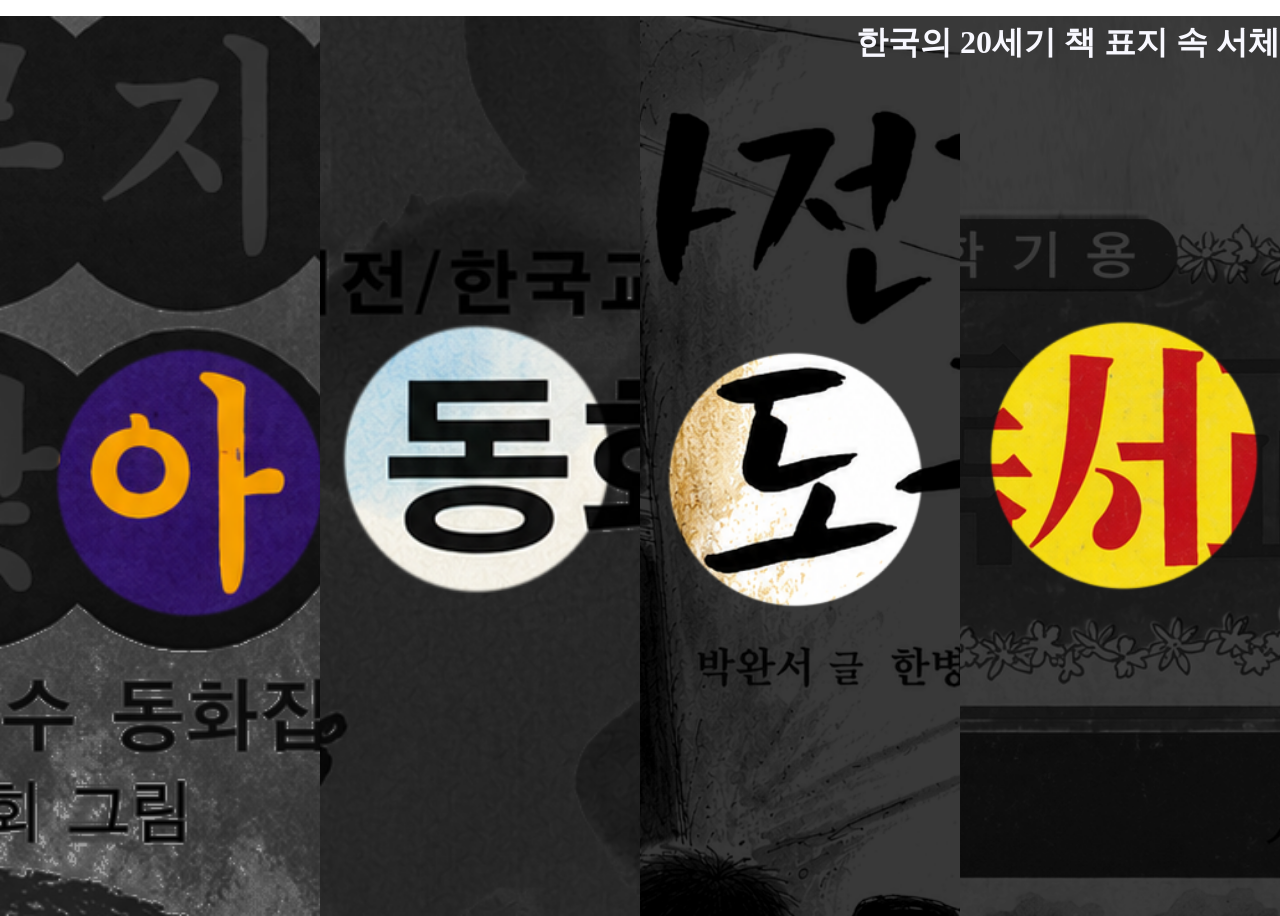
<file: index.html>
<!DOCTYPE html>
<html lang="ko"> 
<head>
	<meta charset="UTF-8">
	<meta name="viewport" content="width=device-width, initial-scale=1.0">
	<title>한국의 20세기 표지디자인 서체</title>
	<meta name="description" content="한국의 20세기 표지디자인의 서체에 대해 소개합니다">
	<meta name="keywords" content="빛의 삼원색, 빨강, 초록, 파랑">
	<link rel="stylesheet" href="style.css">
	<meta itemprop="name" content="한국의 20세기 책 표지 속 서체" />
	<meta itemprop="description" content="20세기 한국 도서 표지에 사용된 서체들을 아카이빙한 페이지입니다." />
	<meta itemprop="image" content="https://chaseungmi22621098.github.io/20th-century-book-cover-design/thumbnail.png.png" />

	<meta property="og:url" content="https://chaseungmi22621098.github.io/20th-century-book-cover-design/" />
	<meta property="og:type" content="website" />
	<meta property="og:title" content="한국의 20세기 책 표지 속 서체" />
	<meta property="og:description" content="20세기 한국 도서 표지에 사용된 서체들을 아카이빙한 페이지입니다." />
	<meta property="og:image" content="https://chaseungmi22621098.github.io/20th-century-book-cover-design/thumbnail.png.png" />

	<meta name="twitter:card" content="summary_large_image" />
	<meta name="twitter:title" content="한국의 20세기 책 표지 속 서체" />
	<meta name="twitter:description" content="20세기 한국 도서 표지에 사용된 서체들을 아카이빙한 페이지입니다." />
	<meta name="twitter:image" content="https://chaseungmi22621098.github.io/20th-century-book-cover-design/thumbnail.png.png" />
</head>
<body>
	<h1>한국의 20세기 책 표지 속 서체</h1>
	<ul>
		<a href="serif.html"><li id="seriftitle">
			<div class="image-box"></div>
			<div class="slide-box"><p style="writing-mode: vertical-rl;">명조체 제목 도서</p></div>
		</li></a>
		<a href="sanserif.html"><li id="sanseriftitle">
			<div class="image-box"></div>
			<div class="slide-box"><p style="writing-mode: vertical-rl;">고딕체 제목 도서</p></div>
		</li></a>
		<a href="script.html"><li id="scripttiltle">
			<div class="image-box"></div>
			<div class="slide-box"><p style="writing-mode: vertical-rl;">손글씨체 제목 도서</p></div>
		</li></a>
		<a href="design.html"><li id="designtitle">
			<div class="image-box"></div>
			<div class="slide-box"><p style="writing-mode: vertical-rl;">디자인체 제목 도서</p></div>
		</li></a>
	</ul>
</body>
</html>
</file>
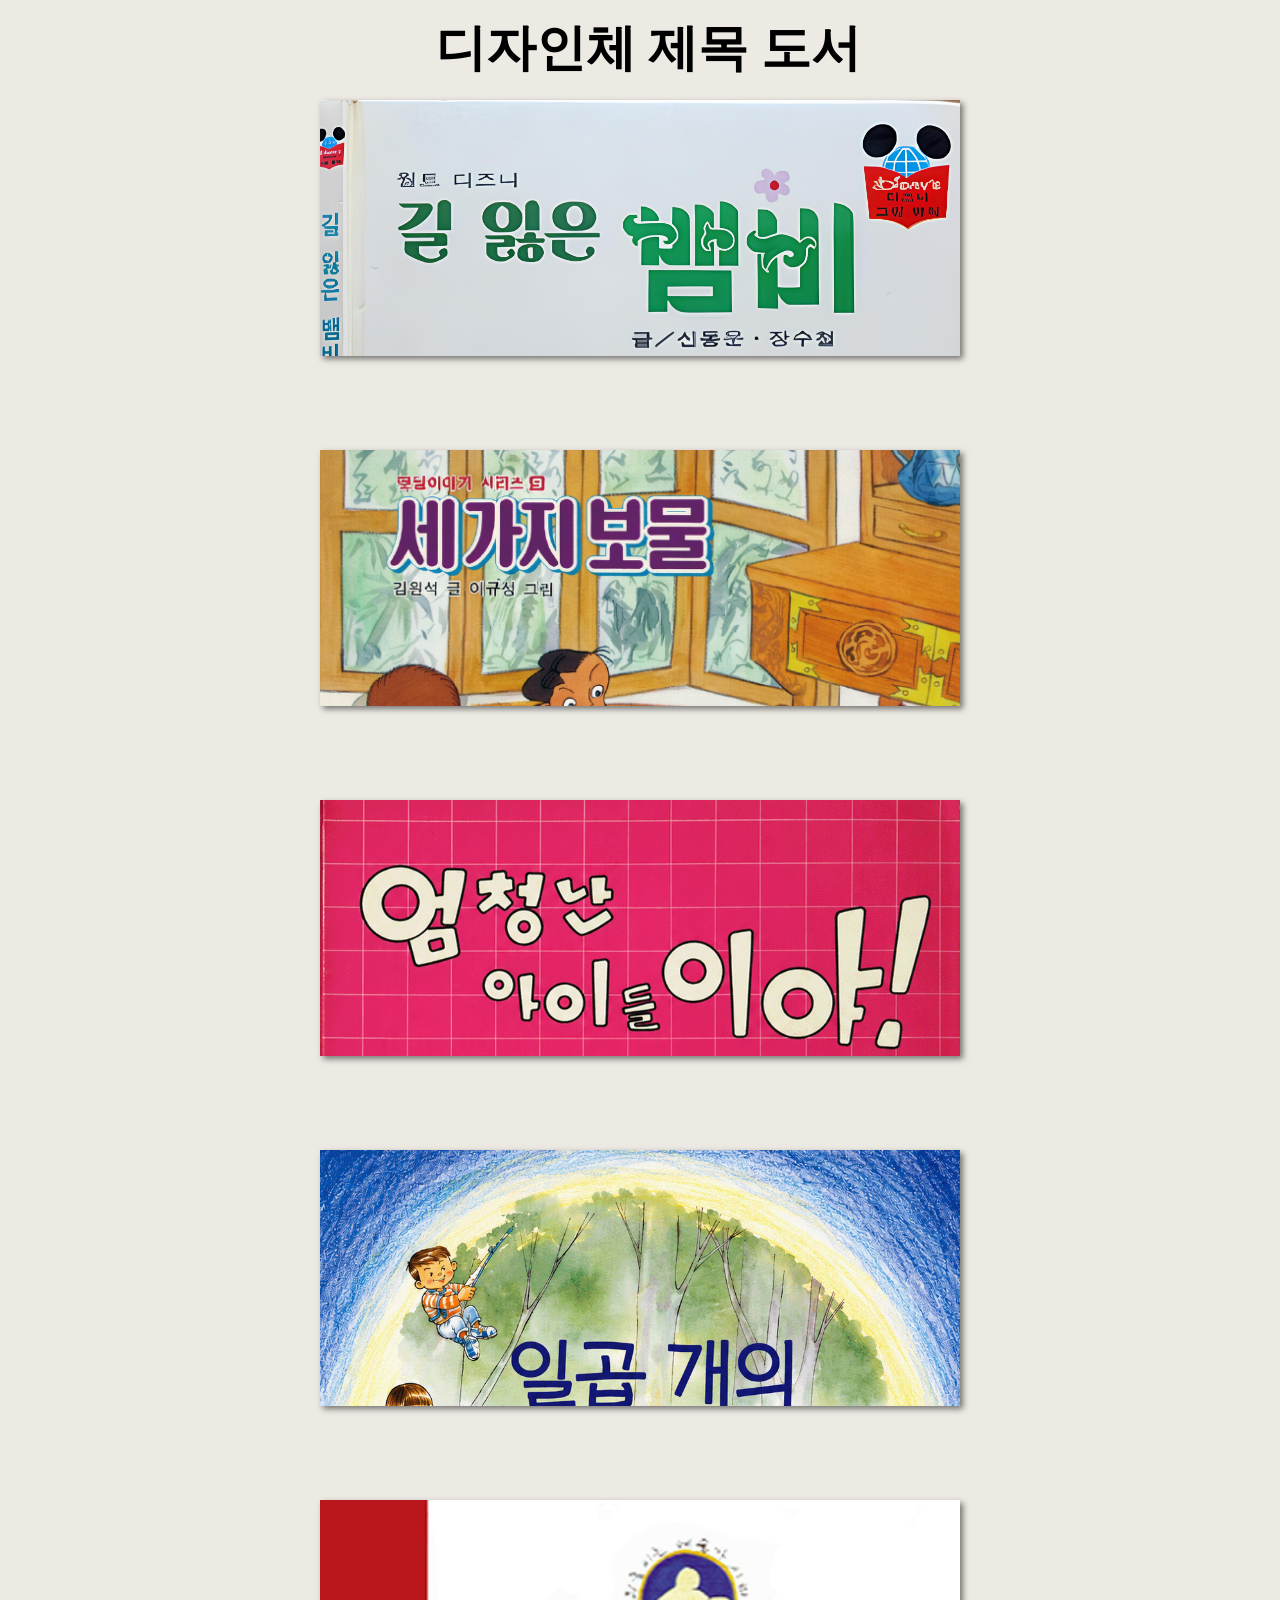
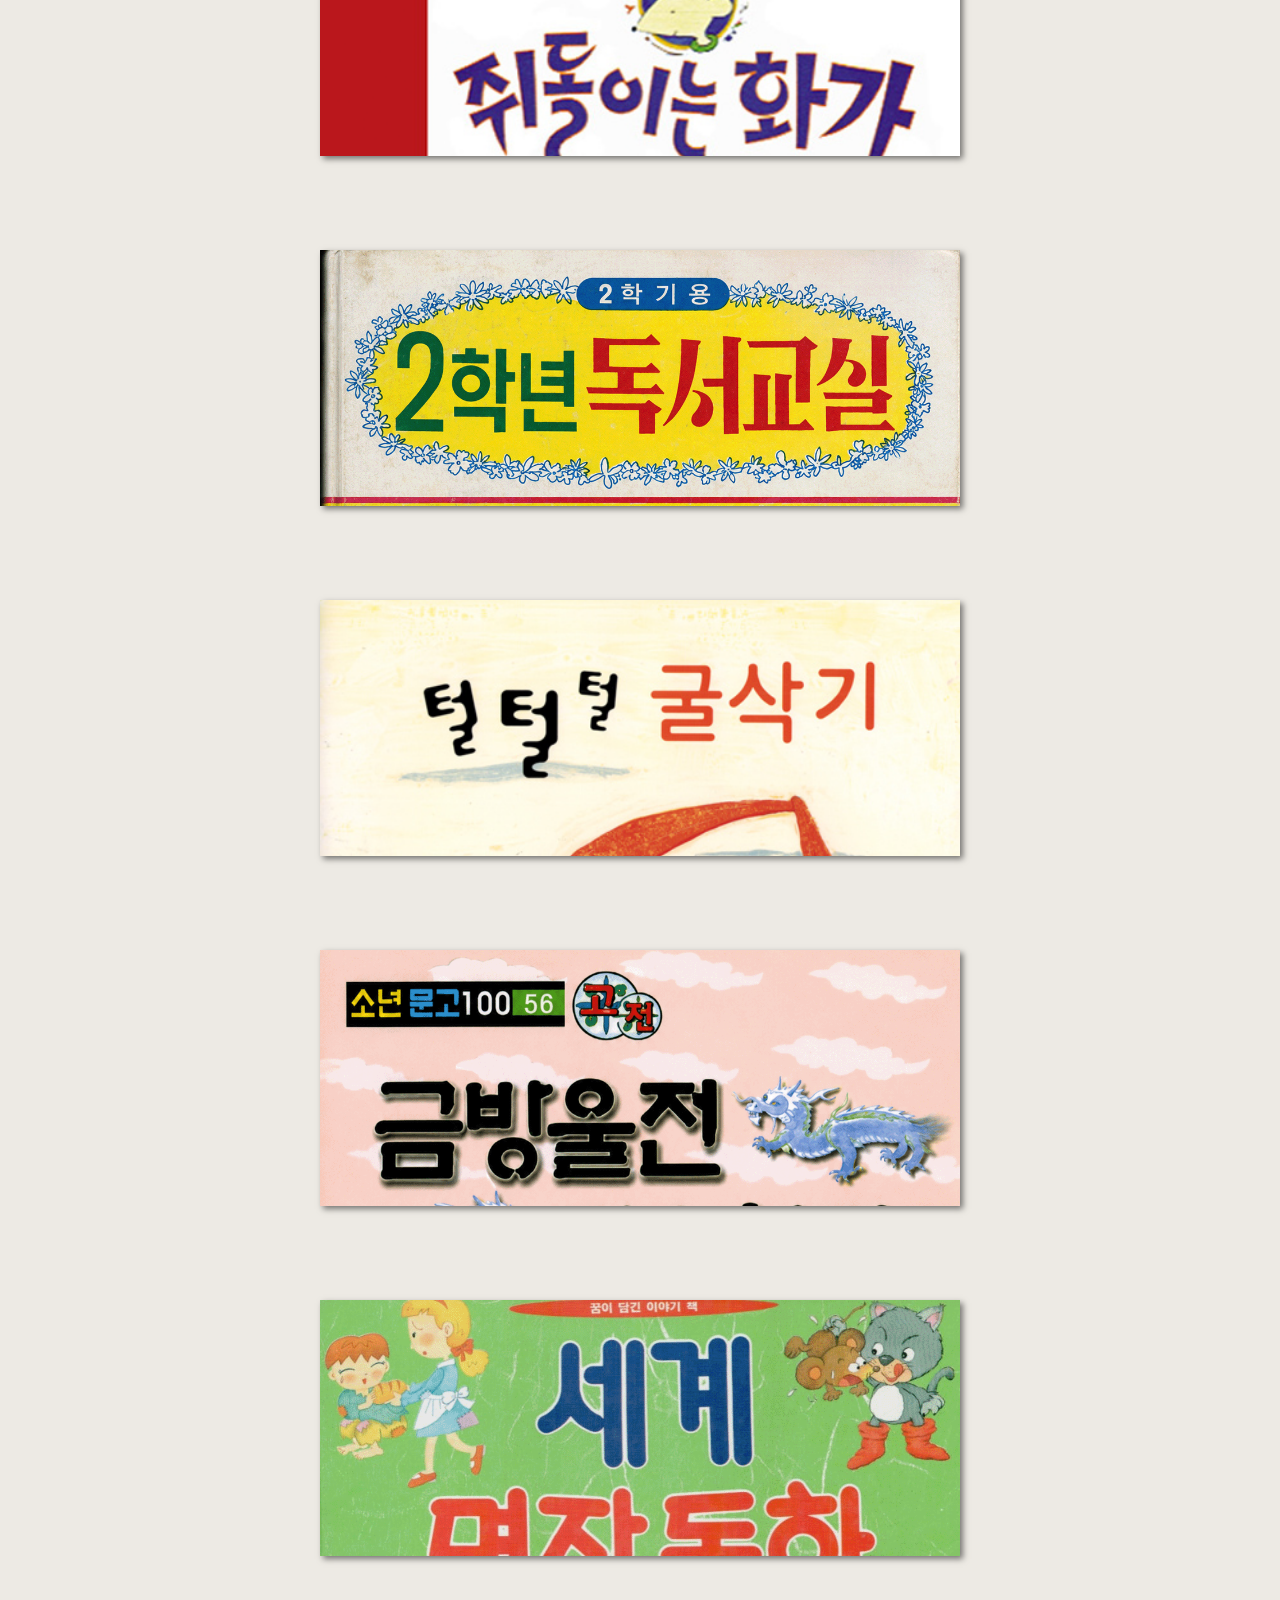
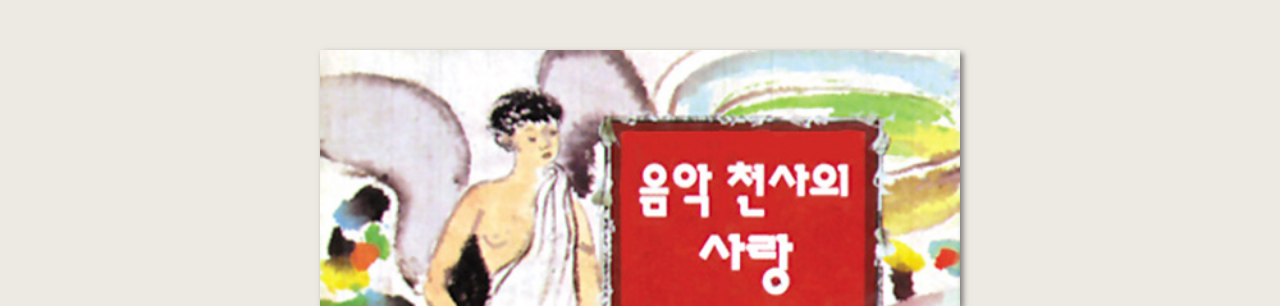
<file: design.html>
<!DOCTYPE html>
<html lang="ko"> 
<head>
	<meta charset="UTF-8">
	<meta name="viewport" content="width=device-width, initial-scale=1.0">
	<title>디자인</title>
	<meta name="description" content="디자인서체 페이지입니다.">
	<meta name="keywords" content="디자인">
	<link rel="stylesheet" href="designstyle.css">
</head>
<body class="design">
	<h1>디자인체 제목 도서</h1>
	<ul>
		<li id="d1">
			<img src="d1.jpg" alt="디자인체1" class="d1png">
		</li>
			<div class="book-info1">
				<h3>월트디즈니 그림명작 20)길 잃은 뱀비</h3>
				<p>글 신동운 / 그림 장수철<br>
					출판사 : 계묭사<br>
					출간일 : 1993년 05월 29일<br>
					사진 출처 : 북코아_구판)월트 디즈니 <br>
					그림명작 20) 길 잃은 뱀비 1993년판 
				</p>
			</div>

		<li id="d2">
			<img src="d2.png" alt="디자인체2" class="d2png">
			</li>
			<div class="book-info2">
				<h3>세가지 보물 </h3>
				<p>글 김원석 / 그림 이규성<br>
					출판사 : 교학사<br>
					출간일 : 1990년 10월 1일<br>
					사진 출처 : 교보문고_세가지 보물
				</p>
			</div>
			
		<li id="d3">
			<img src="d3.png" alt="디자인체3" class="d3png">
			</li>
			<div class="book-info3">
				<h3>엄청난 아이들이야!</h3>
				<p>글 이동렬 / 그림 양후영<br>
				출판사 : 윤성<br>
				출간일 : 1991년 7월 1일<br>
				사진 출처 : 옛날물건 홈페이지<br>
				_1991년 이동렬, 양후영 엄청난 아이들이</p>
			</div>
		<li id="d4">
			<img src="d4.png" alt="디자인체4" class="d4png">
			</li>
			<div class="book-info4">
				<h3>일곱 개의 숟가락</h3>
				<p>글 노경실 / 그림 김수정<br>
				출판사 : 대교출판<br>
				출간일 : 1998년 7월 31일<br>
				사진 출처 : 예스24_일곱 개의 숟가</p>
			</div>
		<li id="d5">
			<img src="d5.png" alt="디자인체5" class="d5png">
			</li>
			<div class="book-info5">
				<h3>쥐돌이는 화가</h3>
				<p>글,그림 이호백<br>
				출판사 : 비룡소<br>
				출간일 : 1996년 8월 25일<br>
				사진 출처 : 비룡소_쥐돌이는 화가</p>
			</div>
		<li id="d6">
			<img src="d6.png" alt="디자인체6" class="d6png">
			</li>
			<div class="book-info6">
				<h3>2학년 2학기용 독서교실</h3>
				<p>글 심경석<br>
				출판사 : 문천사<br>
				출간일 : 1979년 10월 15일<br>
				사진 출처 : 세이북_2학년 2학기용 독서교실</p>
			</div>
		<li id="d7">
			<img src="d7.png" alt="디자인체7" class="d7png">
			</li>
			<div class="book-info7">
				<h3>털털털 굴삭기</h3>
				<p>글 정하섭 / 그림 한병호<br>
				출판사 : 비룡소<br>
				출간일 : 1997년 4월 20일<br>
				사진 출처 : 비룡소_털털털 굴삭</p>
			</div>
		<li id="d8">
			<img src="d8.png" alt="디자인체8" class="d8png">
			</li>
			<div class="book-info8">
				<h3>금방울전 전우치전</h3>
				<p>글 신현득 / 그림 한민석<br>
				출판사 : 교학사<br>
				출간일 : 1991년 4월 1일<br>
				사진 출처 : 교보문고_금방울전 전우치전</p>
			</div>
		<li id="d9">
			<img src="d9.png" alt="디자인체9" class="d9png">
			</li>
			<div class="book-info9">
				<h3>세계명작동화</h3>
				<p>글 안데르센 외 / 그림 이명선, 박요한, 박현자, 황명희 / 엮은이 신영애<br>
				출판사 : 지경사<br>
				출간일 : 1996년 5월 15일<br>
				사진 출처 : 네이버 블로그<br>_히비스커스(2023.1.19),<br>전형적인 90년대 그림책(지경사 세계명작동화)</p>
			</div>
		<li id="d10">
			<img src="d10.png" alt="디자인체10" class="d10png">
			</li>
			<div class="book-info10">
				<h3>음악 천사의 사랑</h3>
				<p>글 이강숙 / 그림 김병종<br>
				출판사 : 비룡소<br>
				출간일 : 1995년 6월 30일<br>
				사진 출처 : 비룡소_음악 천사의 사랑 </p>
			</div>
			
</body>
</html>
</file>
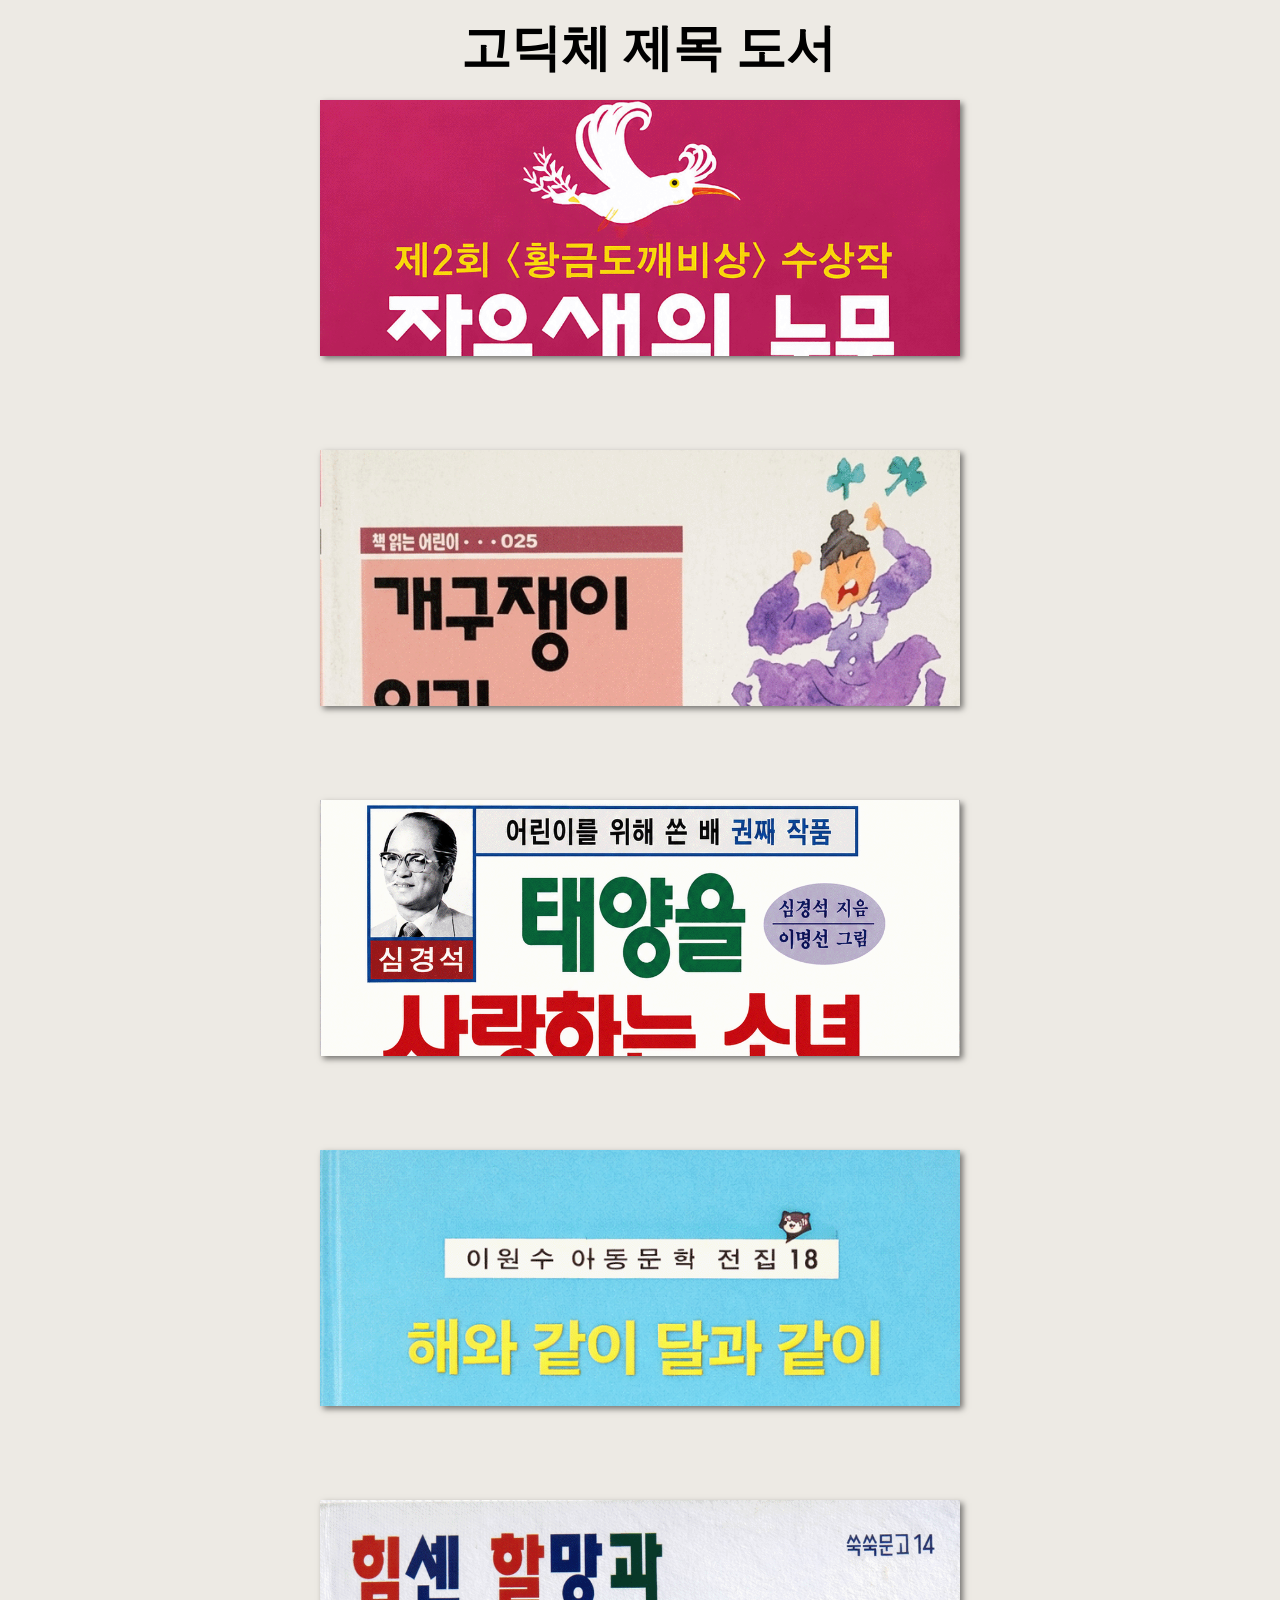
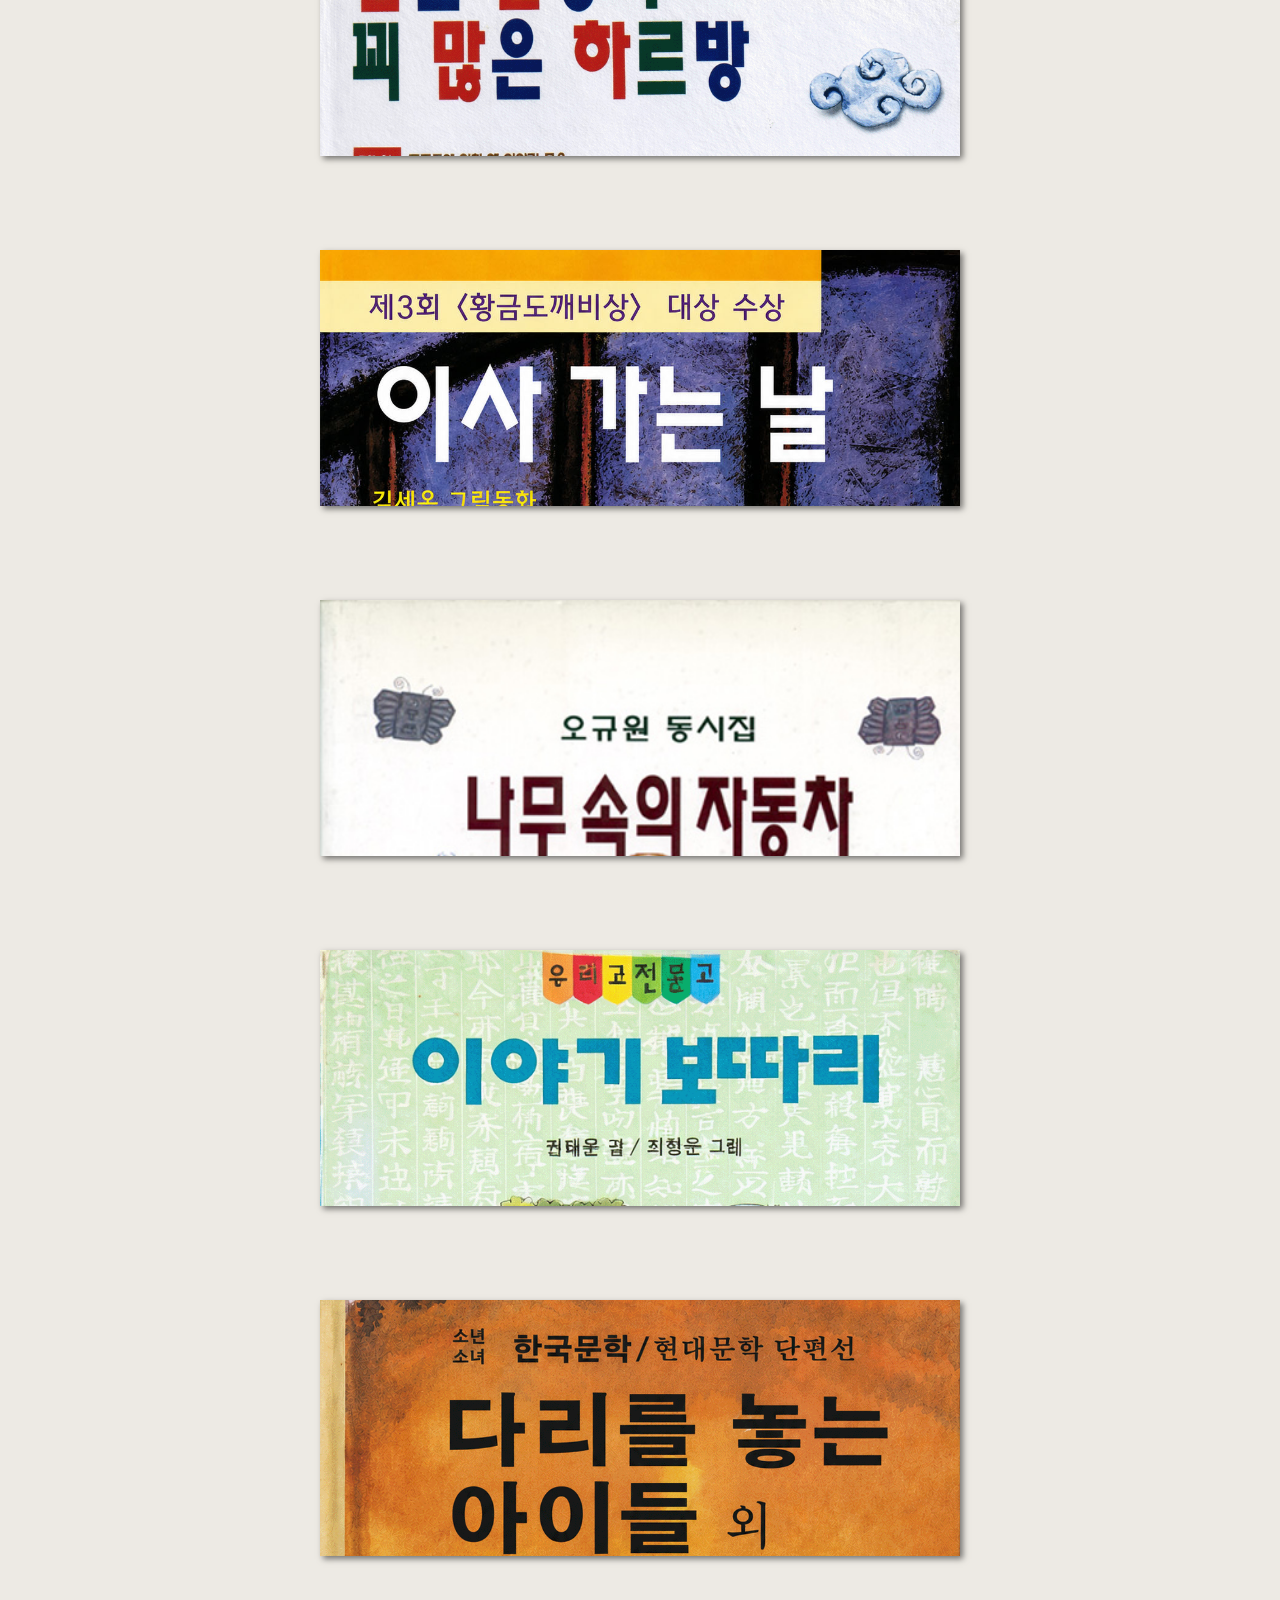
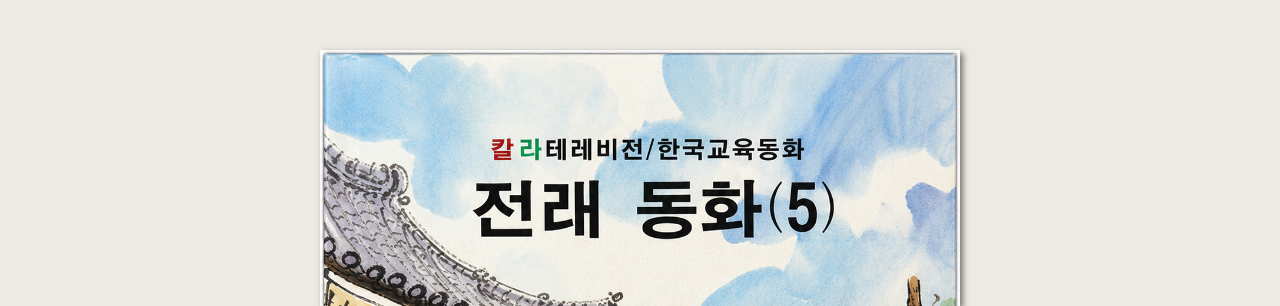
<file: sanserif.html>
<!DOCTYPE html>
<html lang="ko"> 
<head>
	<meta charset="UTF-8">
	<meta name="viewport" content="width=device-width, initial-scale=1.0">
	<title>고딕</title>
	<meta name="description" content="고딕체 페이지입니다.">
	<meta name="keywords" content="고딕">
	<link rel="stylesheet" href="sanserifstyle.css">
</head>
	<body class="sanserif">
		<h1>고딕체 제목 도서</h1>
	<ul>
		<li id="ss1">
			<img src="ss1.png" alt="고딕체1" class="ss1png">
		</li>
			<div class="book-info1">
				<h3>작은 새의 눈물</h3>
				<p>글,그림 나애경<br>
				출판사 : 민음사<br>
				출간일 : 1993년 5월 20일<br>
				사진 출처 : 비룡소_작은 새의 눈물</p>
			</div>

		<li id="ss2"><img src="ss2.png" alt="고딕체2" class="ss2png">
			</li>
			<div class="book-info2">
				<h3>개구쟁이 일기(책 읽는 어린이 025)</h3>
				<p>글 토마 / 옮긴이 김창활<br>
				출판사 :  계몽사<br>
				출간일 : 1993년 8월 1일<br>
				사진 출처 : 카페24_6080추억상회_개구쟁이 일기</p>
			</div>
			
		<li id="ss3"><img src="ss3.png" alt="고딕체3" class="ss3png">
			</li>
			<div class="book-info3">
				<h3>태양을 사랑하는 소녀</h3>
				<p>글 심경석 / 그림 이명선<br>
				출판사 : 지경사
				출간일 : 1992년 2월 10일<br>
				사진 출처 : 세이북_추억의 책)태양을 <br>사랑하는 소녀-심경석 장편아동소설</p>
			</div>
		
		<li id="ss4"><img src="ss4.png" alt="고딕체4" class="ss4png">
			</li>
			<div class="book-info4">
				<h3>해와 같이 달과 같이</h3>
				<p>글 이완수<br>
				출판사 : 웅진출판주식회사<br>
				출간일 : 1990년 1월 20일<br>
				사진 출처 : 카페24_6080추억상회_<br>해와 같이 달과 같이</p>
			</div>
		<li id="ss5"><img src="ss5.png" alt="고딕체5" class="ss5png">
			</li>
			<div class="book-info5">
				<h3>힘센 할망과 꾀 많은 하르방</h3>
				<p>글 손춘익<br>
				출판사 : 우리교육<br>
				출간일 : 1997년 4월 21일<br>
				사진 출처 : 옛날물건 홈펭이지_1997년<br> 힘센 할망과 꾀 많은 하르방</p>
			</div>
		<li id="ss6"><img src="ss6.jpg" alt="고딕체6" class="ss6png">
			</li>
			<div class="book-info6">
				<h3>이사 가는 날</h3>
				<p>글,그림 김세온<br>
				출판사 : 비룡소<br>
				출간일 : 1994년 10월 10일<br>
				사진 출처 : 비룡소_이사 가는 </p>
			</div>
		<li id="ss7"><img src="ss7.png" alt="고딕체7" class="ss7png">
			</li>
			<div class="book-info7">
				<h3>나무 속의 자동차</h3>
				<p>글 오규원 /  그림 김세온<br>
				출판사 : 비룡소<br>
				출간일 : 1995년 1월 10일<br>
				사진 출처 : 비룡소 _나무 속의 자동차</p>
			</div>
		<li id="ss8"><img src="ss8.png" alt="고딕체8" class="ss8png">
			</li>
			<div class="book-info8">
				<h3>이야기 보따리</h3>
				<p>글 권태문 / 그림 최병윤<br>
				출판사 : 한국독서지도회<br>
				출간일 : 1998년 3월 25일<br>
				사진 출처 : 카페24_6080추억상회_<br>이야기 보따리</p>
			</div>
		<li id="ss9"><img src="ss9.png" alt="고딕체9" class="ss9png">
			</li>
			<div class="book-info9">
				<h3>다리를 놓는 아이들 외</h3>
				<p>글 이현주,이주훈<br>
				출판사 : 금성출판사<br>
				출간일 : 1994년 1월 10일<br>
				사진 출처 : 세이북_금성 소년소녀 현대문학 <br>단편 12)다리를 놓는 아이들 외</p>
			</div>
		<li id="ss10"><img src="ss10.jpg" alt="고딕체10" class="ss10png">
			</li>
			<div class="book-info10">
				<h3>전래동화 5</h3>
				<p>글 박홍근 / 그림 신동우 외<br>
				출판사 : 금성출판사<br>
				출간일 : 1982년 11월 15일<br>
				사진 출처 : 세이북_금성 칼라텔레비젼 <br>한국교육동화 5) 전래동화 5 1982년판</p>
			</div>

		
	</ul>
</body>
</html>
</file>
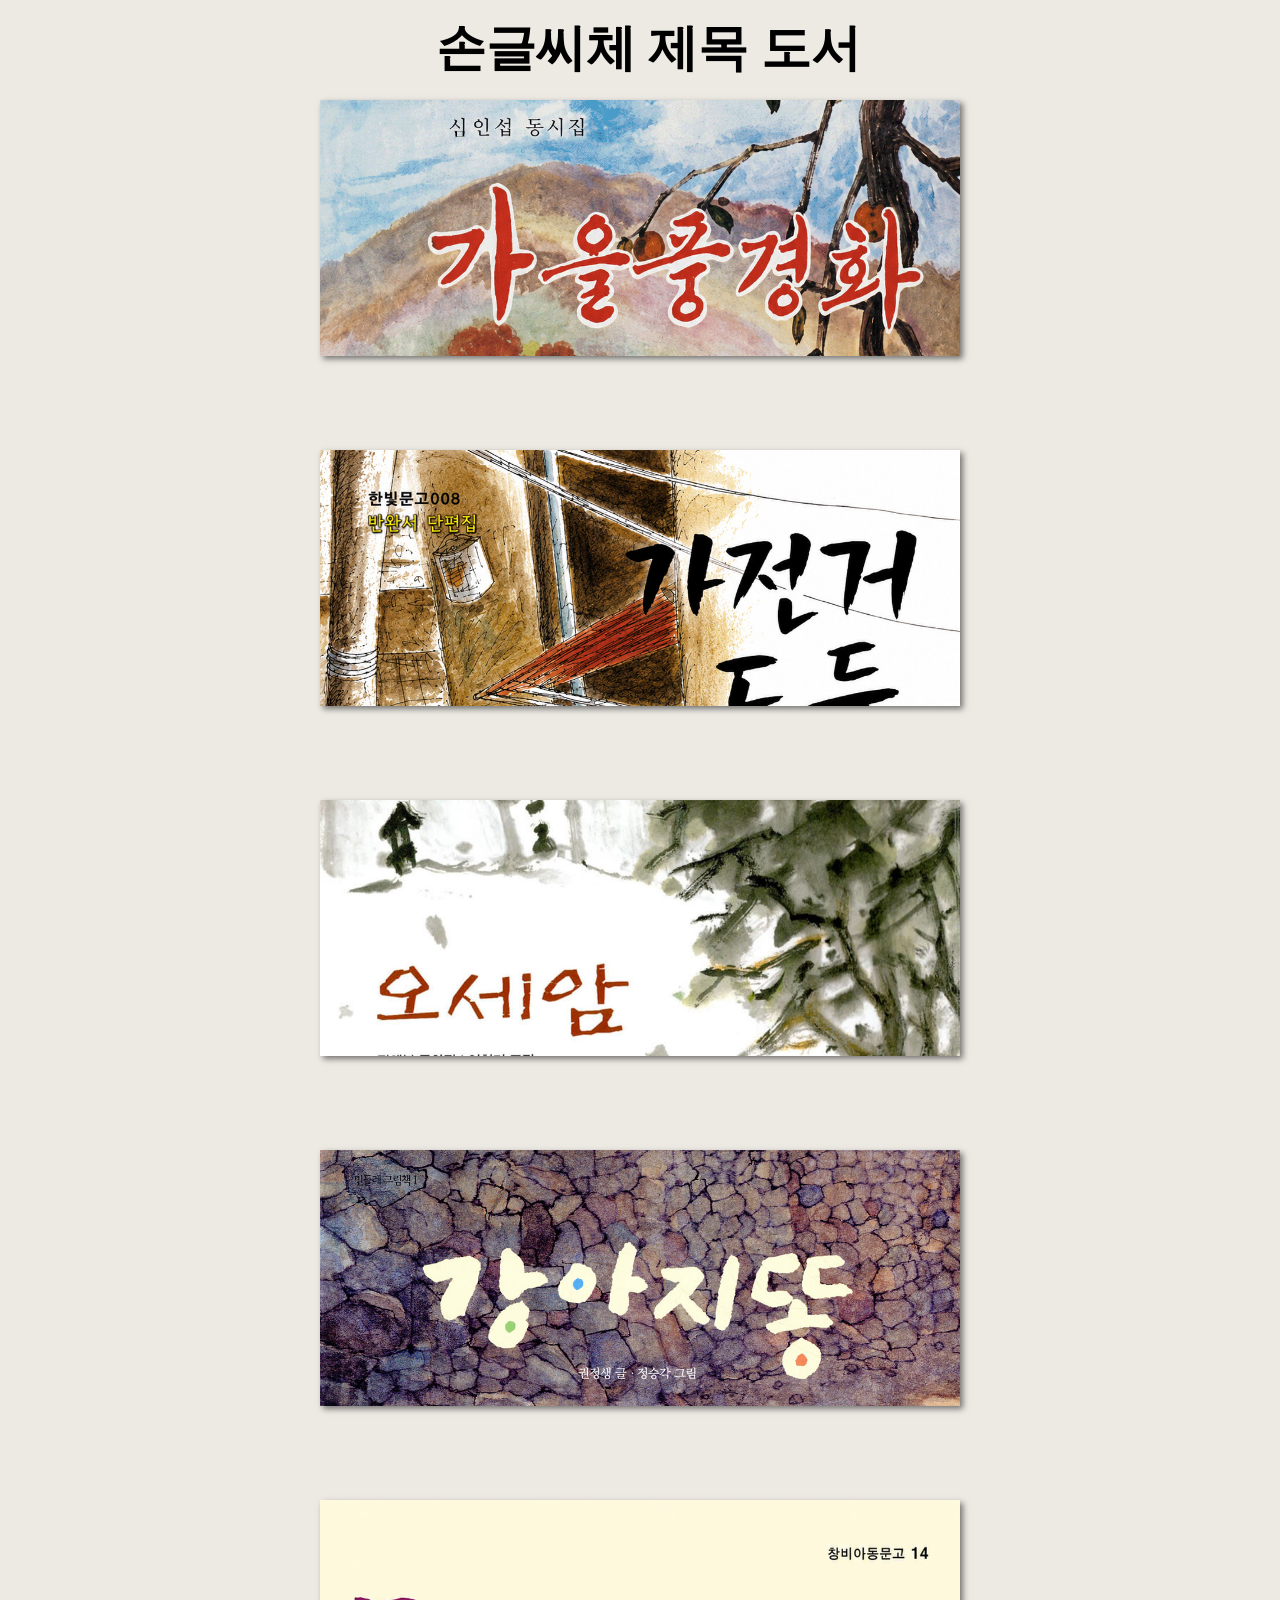
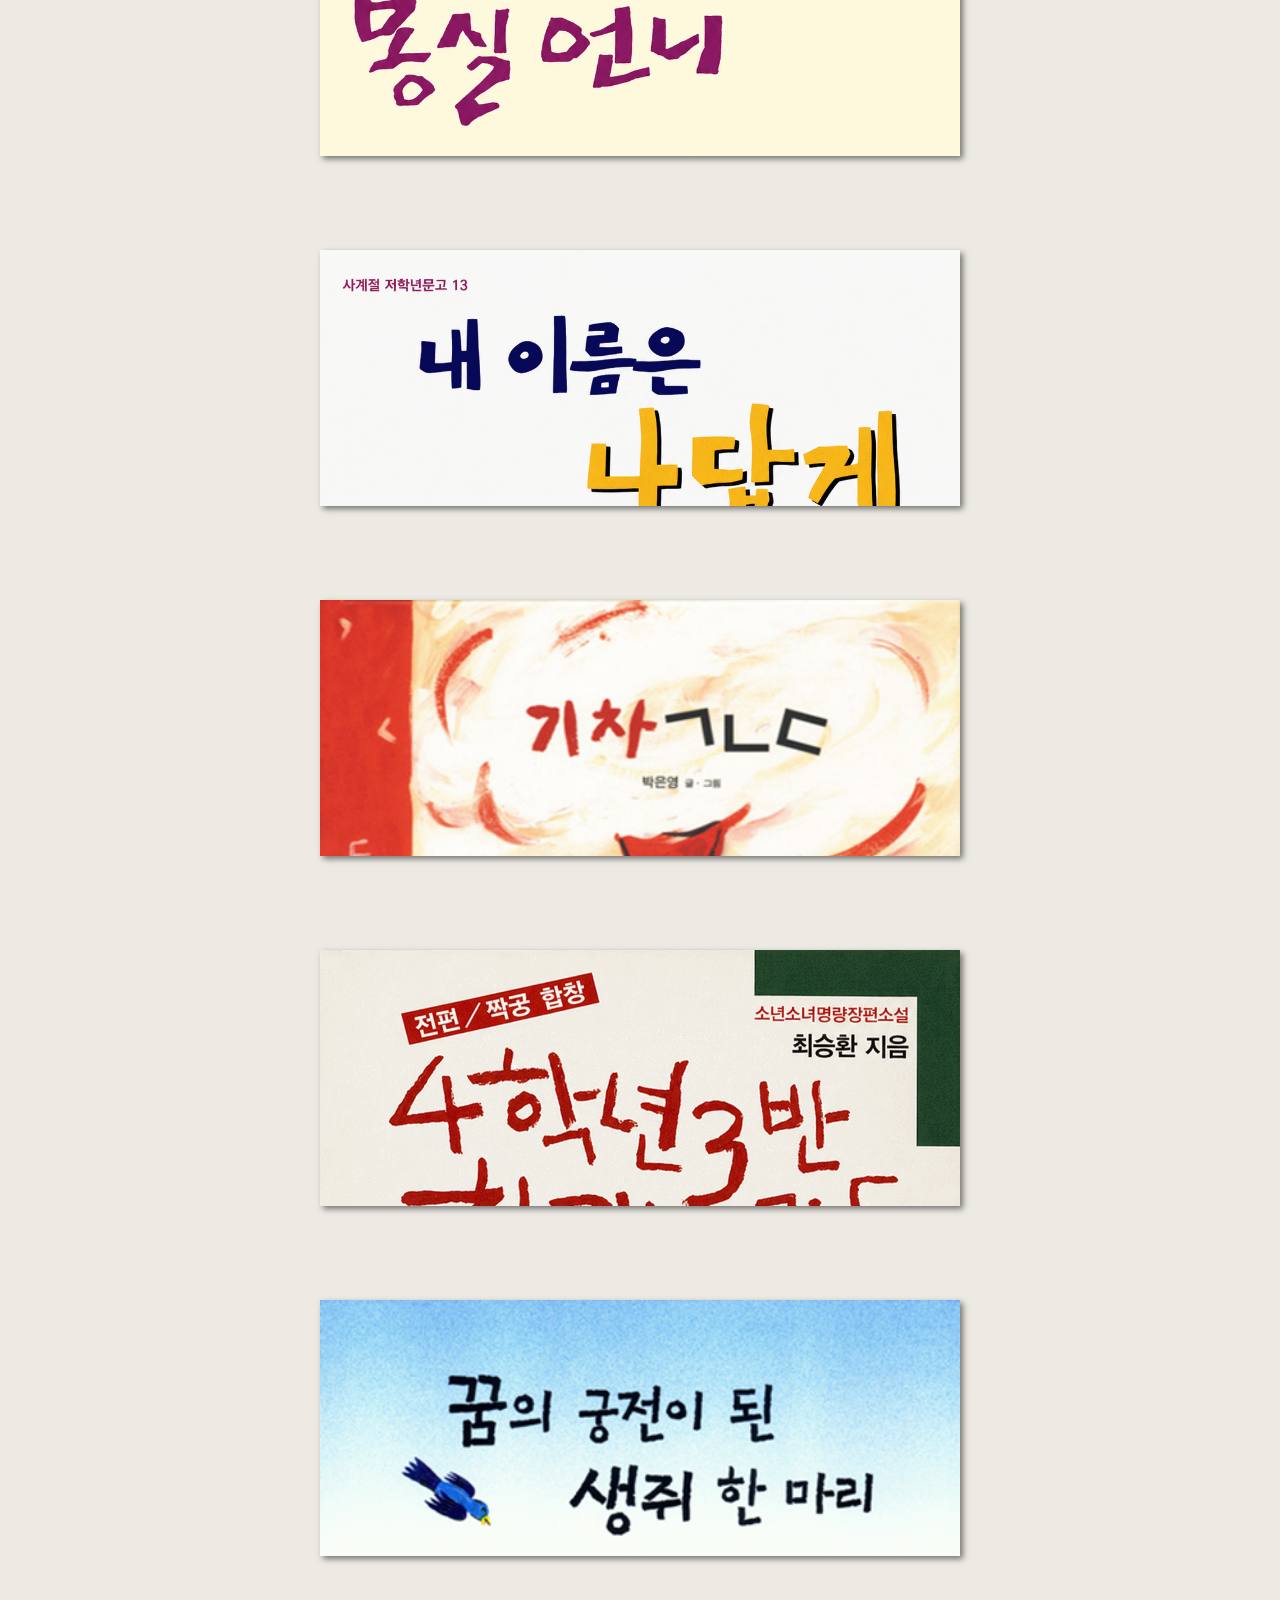
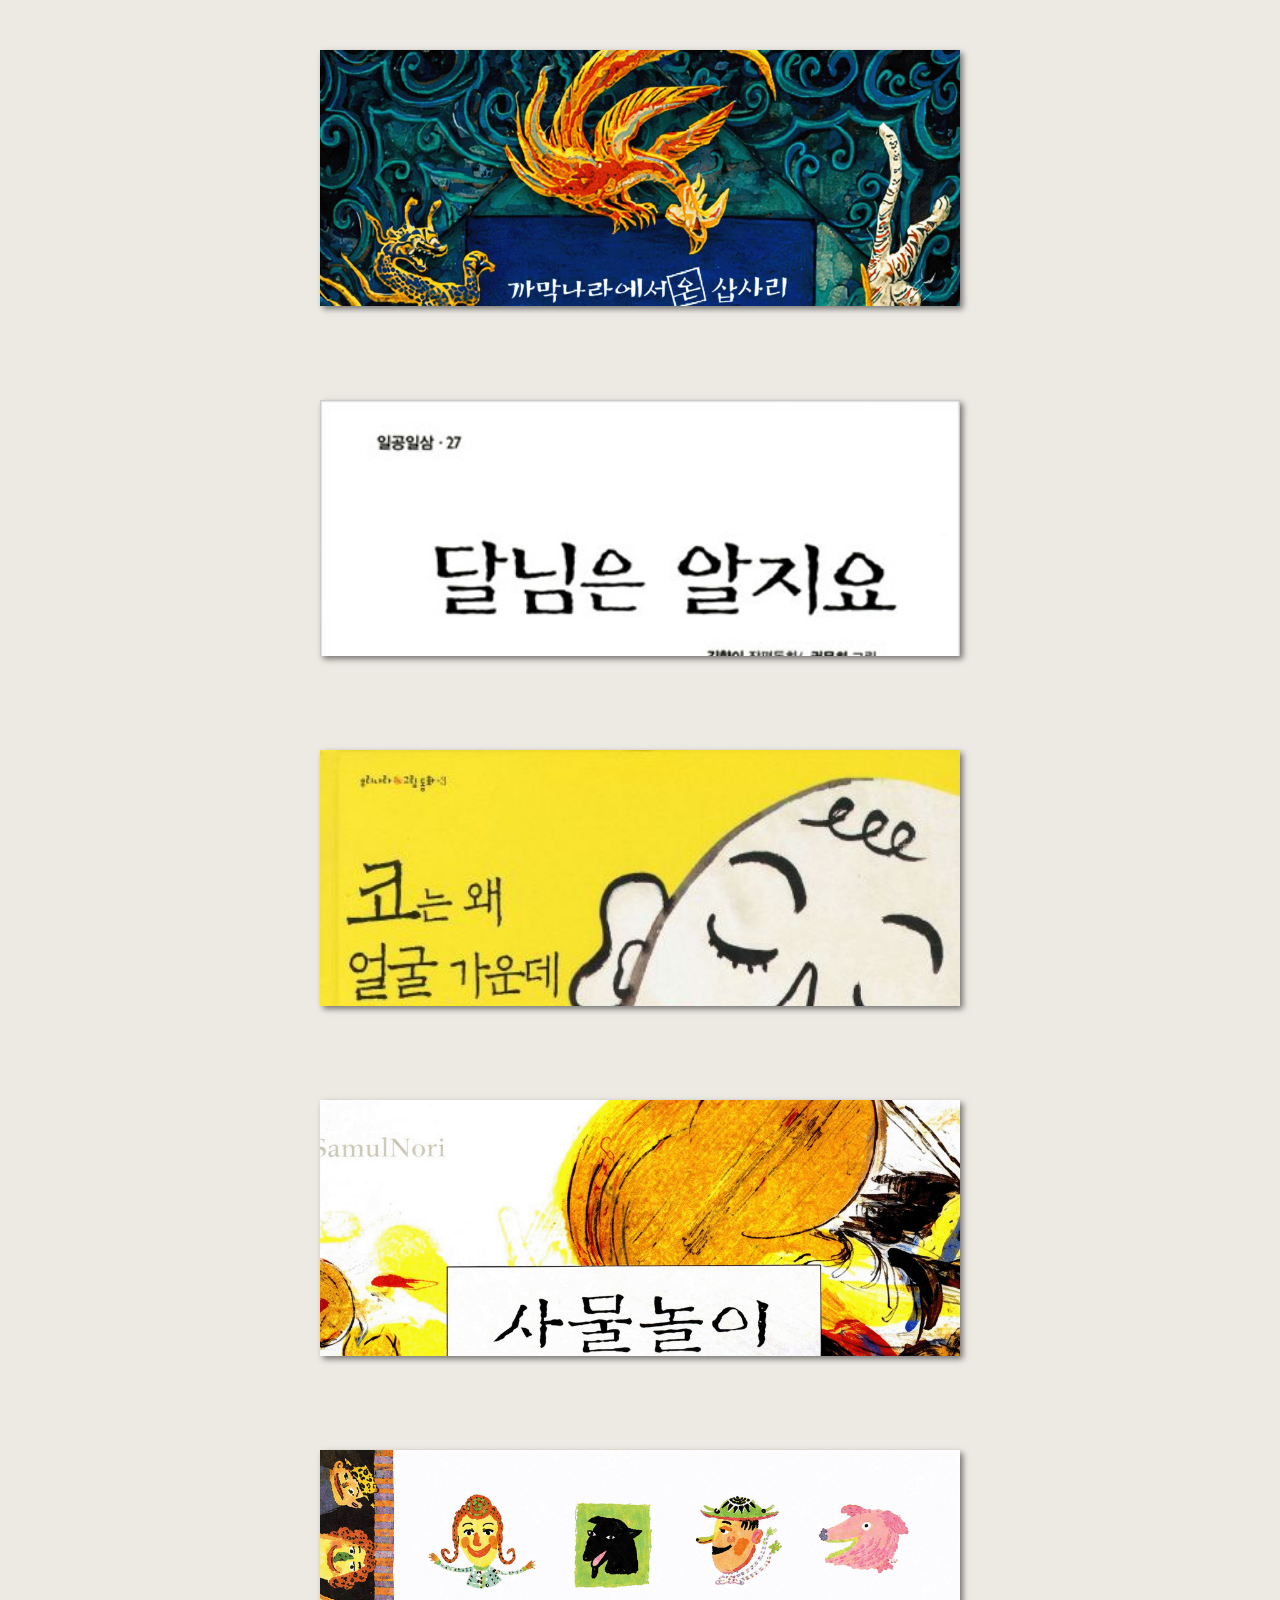
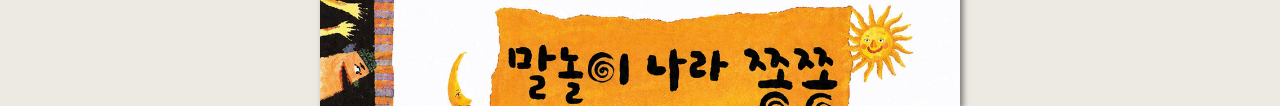
<file: script.html>
<!DOCTYPE html>
<html lang="ko"> 
<head>
	<meta charset="UTF-8">
	<meta name="viewport" content="width=device-width, initial-scale=1.0">
	<title>손글씨</title>
	<meta name="description" content="손글씨체 페이지입니다.">
	<meta name="keywords" content="손글씨">
	<link rel="stylesheet" href="scriptstyle.css">
</head>
	<body class="script">
				<h1>손글씨체 제목 도서</h1>
	<ul>
		<li id="sc1">
			<img src="sc1.png" alt="손글씨체1" class="sc1png">
		</li>
			<div class="book-info1">
				<h3>가을 풍경화</h3>
				<p>글 심인섭<br>
				출판사 : 월간문학사<br>
				출간일 : 1981년 10월 30일<br>
				사진 출처 : 세이북_가을풍경화-심인섭 동시집</p>
			</div>

		<li id="sc2">
			<img src="sc2.jpg" alt="손글씨체2" class="sc2png">
			</li>
			<div class="book-info2">
				<h3>자전거 도둑</h3>
				<p>글 박완서 / 그림 한병호<br>
				출판사 : 다림<br>
				출간일 : 1999년 12월 20일<br>
				사진 출처 : 교보문고_자전거도둑</p>
			</div>
			
		<li id="sc3">
			<img src="sc3.png" alt="손글씨체3" class="sc3png">
			</li>
			<div class="book-info3">
				<h3>오세암</h3>
				<p>글 정채봉 / 그림 이현미<br>
				출판사 : 창비<br>
				출간일 : 1990년 11월 25일<br>
				사진 출처 : 알라단_[중고]오세암</p>
			</div>
		
		<li id="sc4">
			<img src="sc4.png" alt="손글씨체4" class="sc4png">
			</li>
			<div class="book-info4">
				<h3>강아지똥</h3>
				<p>글 권정생 / 그림 정승각<br>
				출판사 : 길벗어린이<br>
				출간일 : 1996년 4월 1일<br>
				사진 출처 : 예스24_강아지똥</p>
			</div>
		<li id="sc5">
			<img src="sc5.png" alt="손글씨체5" class="sc5png">
			</li>
			<div class="book-info5">
				<h3>몽실언니</h3>
				<p>글 권정생 / 그림 이철수<br>
				출판사 : 창비<br>
				출간일 : 1984년 4월 1일<br>
				사진 출처 : 예스24_몽실언</p>
			</div>
		<li id="sc6">
			<img src="sc6.png" alt="손글씨체6" class="sc6png">
			</li>
			<div class="book-info6">
				<h3>내 이름은 나답게 </h3>
				<p>글 김향이 / 그림 김종도<br>
				출판사 : 사계절<br>
				출간일 : 1999년 5월 31일<br>
				사진 출처 : 예스24_내 이름은 나답</p>
			</div>
		<li id="sc7">
			<img src="sc7.png" alt="손글씨체7" class="sc7png">
			</li>
			<div class="book-info7">
				<h3>기차ㄱㄴ</h3>
				<p>글,그림 박은영<br>
				출판사 : 비룡소<br>
				출간일 : 1997년 4월 20일<br>
				사진 출처 : 비룡소_기차ㄱㄴ</p>
			</div>
		<li id="sc8">
			<img src="sc8.png" alt="손글씨체8" class="sc8png">
			</li>
			<div class="book-info8">
				<h3>4학년3반 청개구리들</h3>
				<p>글 최승환<br>
				출판사 : 현암사<br>
				출간일 : 1989년 9월 5일<br>
				사진 출처 : 세이북_4학년3반 청개구리들<br> (전편)- 최승환 명랑장편소설</p>
			</div>
		<li id="sc9">
			<img src="sc9.png" alt="손글씨체9" class="sc9png">
			</li>
			<div class="book-info9">
				<h3>꿈의 궁전이 된 생쥐 한 마리</h3>
				<p>글 이어링 / 그림 박경희<br>
				출판사 : 비룡소<br>
				출간일 : 1994년 9월 15일<br>
				사진 출처 : 비룡소_꿈의 궁전이 된 생쥐 한 마리</p>
			</div>
		<li id="sc10">
			<img src="sc10.png" alt="손글씨체10" class="sc10png">
			</li>
			<div class="book-info10">
				<h3>까막나라에서 온 삽사리</h3>
				<p>글,그림 정승각<br>
				출판사 : 초방책<br>
				출간일 : 1994년 3월 1일<br>
				사진 출처 : 알라딘_까막나라에서 온 삽사리</p>
			</div>
		<li id="sc11">
			<img src="sc11.png" alt="손글씨체11" class="sc11png">
			</li>
			<div class="book-info11">
				<h3>달님은 알지요</h3>
				<p>글 김향이 / 그림 권문희<br>
				출판사 : 비룡소<br>
				출간일 : 1994년 10월 10일<br>
				사진 출처 : 비룡소_달님은 알지</p>
			</div>

		<li id="sc12">
			<img src="sc12.png" alt="손글씨체12" class="sc12png">
			</li>
			<div class="book-info12">
				<h3>코는 왜 얼굴 가운데 있을까</h3>
				<p>글 정채봉 / 그림 김병종<br>
				출판사 : 대교출판<br>
				출간일 : 1999년 12월 15일<br>
				사진 출처 : 교보문고_코는 왜 얼굴 가운데 있을</p>
			</div>
		<li id="sc13">
			<img src="sc13.png" alt="손글씨체13" class="sc13png">
			</li>
			<div class="book-info13">
				<h3>사물놀이</h3>
				<p>글 김동원 / 그림 조혜란<br>
				출판사 : 길벗어린이<br>
				출간일 : 1998년 4월 20일<br>
				사진 출처 : 알라딘_사물놀이</p>
			</div>
		<li id="sc14">
			<img src="sc14.png" alt="손글씨체14" class="sc14png">
			</li>
			<div class="book-info14">
				<h3>말놀이 나라 쫑쫑</h3>
				<p>글 허은미  / 그림 곽선영<br>
				출판사 : 비룡소<br>
				출간일 : 1998년 7월 1일<br>
				사진 출처 : 비룡소_말놀이 나라 쫑쫑</p>
			</div>
	</ul>
</body>
</html>
</file>
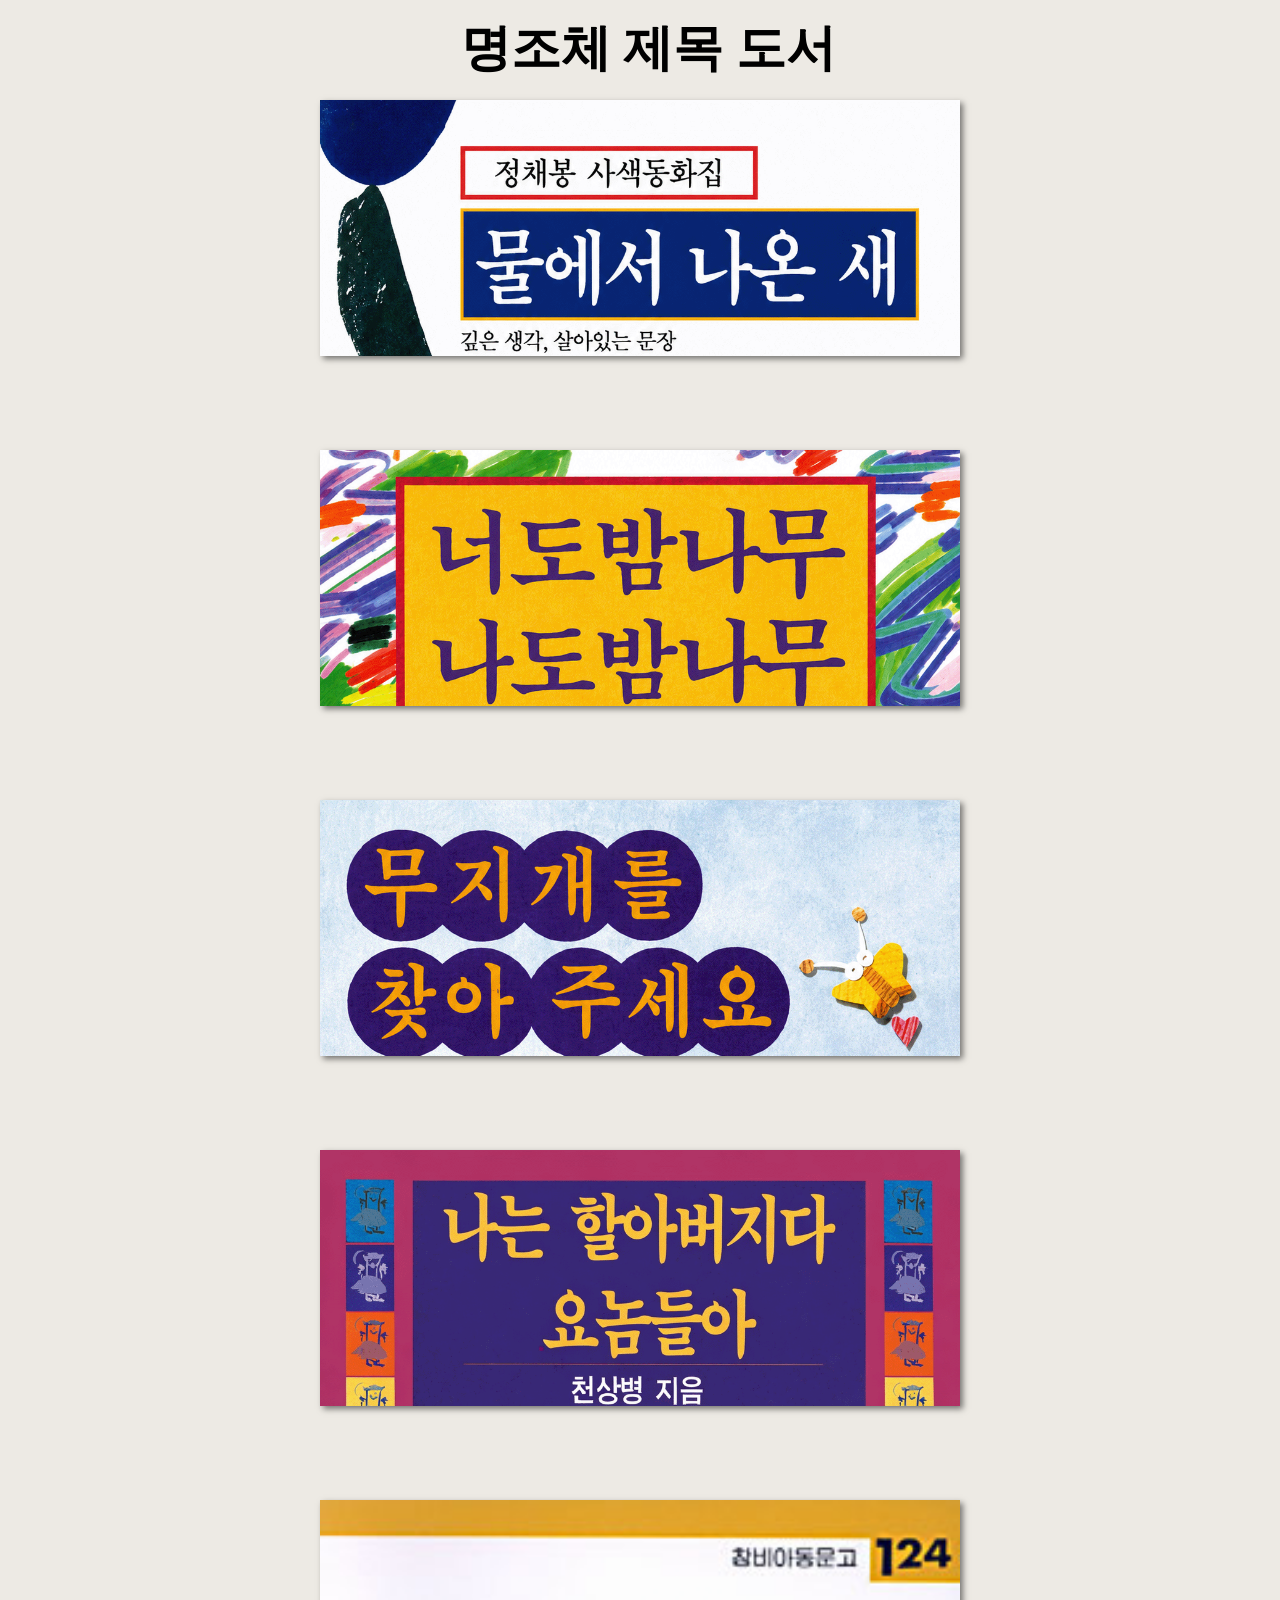
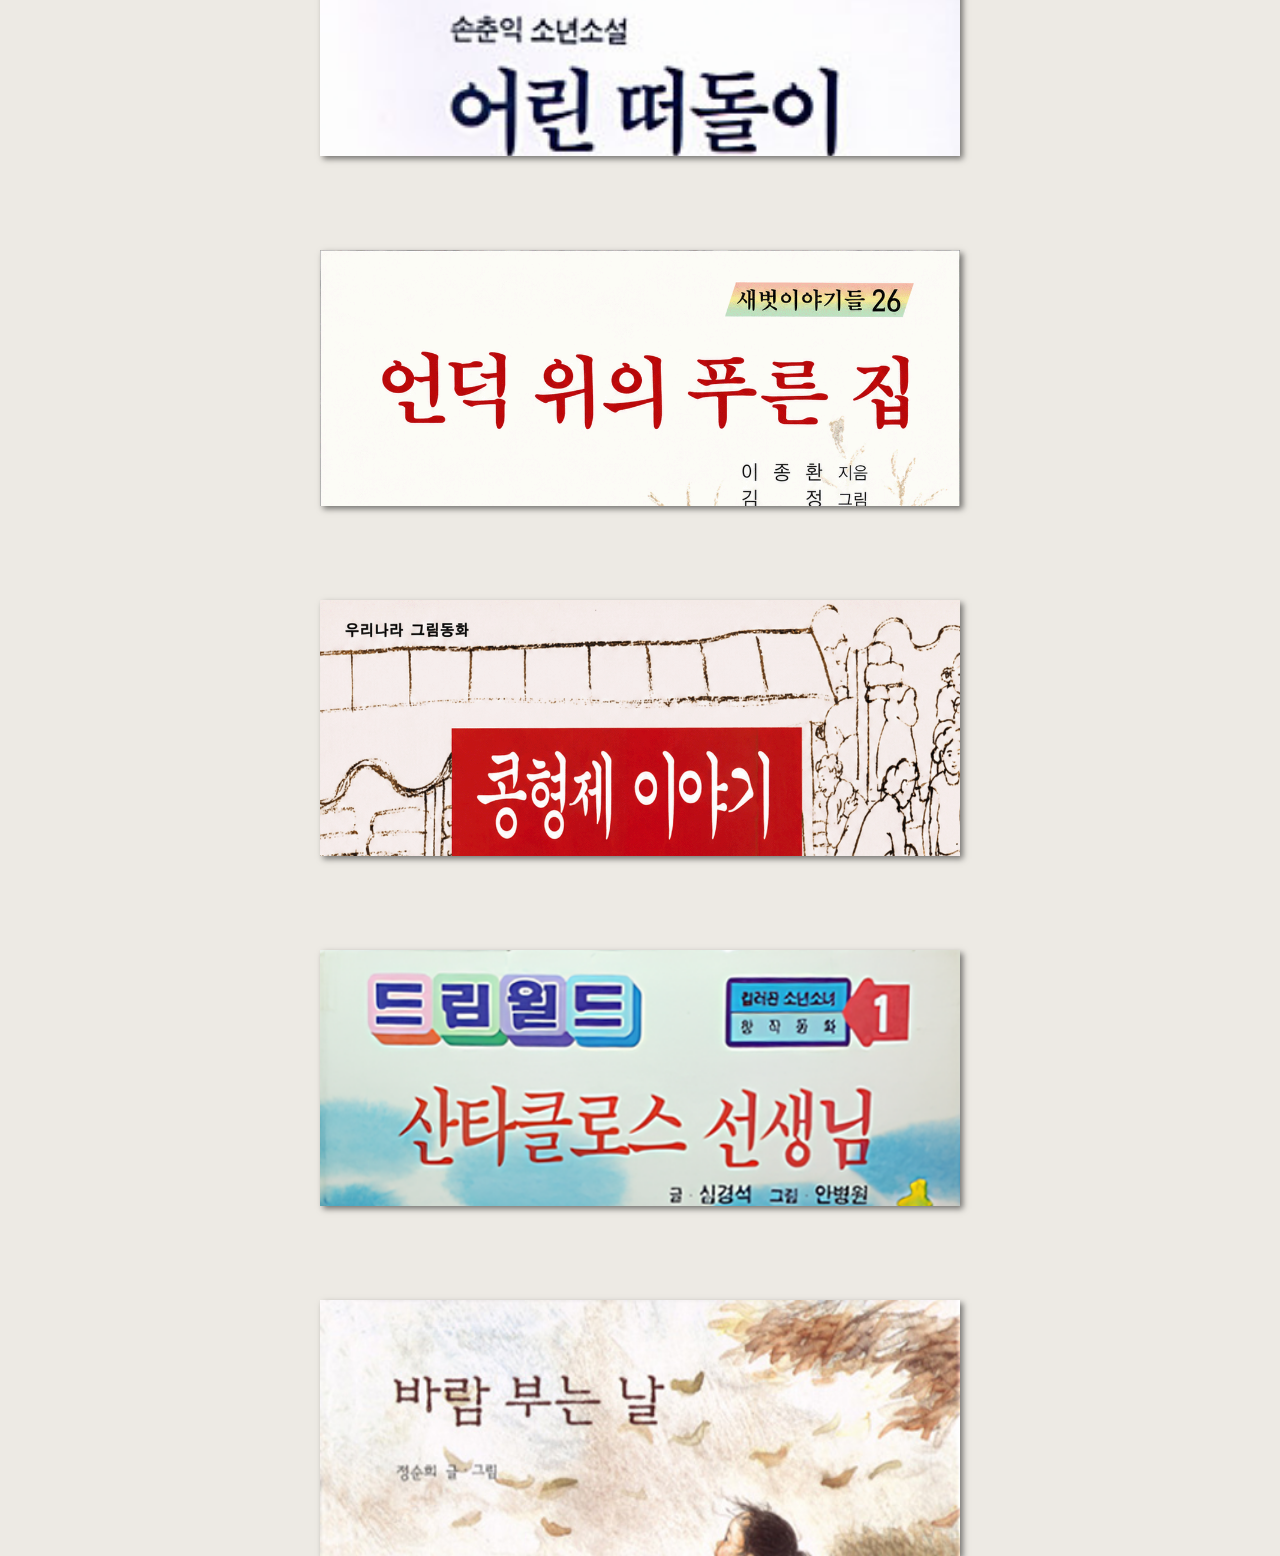
<file: serif.html>
<!DOCTYPE html>
<html lang="ko"> 
<head>
	<meta charset="UTF-8">
	<meta name="viewport" content="width=device-width, initial-scale=1.0">
	<title>명조</title>
	<meta name="description" content="명조체 페이지입니다.">
	<meta name="keywords" content="명조">
	<link rel="stylesheet" href="serifstyle.css">
</head>
<body class="serif">
	<h1>명조체 제목 도서</h1>
	<ul>
		<li id="s1">
			<img src="s1.png" alt="명조체1" class="s1png">
		</li>
			<div class="book-info1">
				<h3>물에서 나온 새</h3>
				<p>글 정채봉<br>
					출판사 : 샘터사<br>
					출간일 : 1993년 12월 1일<br>
					사진 출처 : 예스24_물에서 나온 새</p>
			</div>

		<li id="s2"><img src="s2.png" alt="명조체2" class="s2png">
			</li>
			<div class="book-info2">
				<h3>너도밤나무 나도밤나무</h3>
				<p>글 윤후명 / 그림 류재인<br>
					출판사 : 비룡소<br>
					출간일 : 1992년 5월 29일<br>
					사진 출처 : 비룡소_너도밤나무 나도밤나무</p>
			</div>
			
		<li id="s3"><img src="s3.png" alt="명조체3" class="s3png">
			</li>
			<div class="book-info3">
				<h3>무지개를 찾아주세요</h3>
				<p>글 정중수 / 그림 박경희<br>
					출판사 : 민음사<br>
					출간일 : 1992년 5월 29일<br>
					사진 출처 : 비룡소_무지개를 찾아주세요</p>
			</div>
		
		<li id="s4"><img src="s4.png" alt="명조체4" class="s4png">
			</li>
			<div class="book-info4">
				<h3>나는 할아버지다 요놈들아</h3>
				<p>글 천상병 / 그림 중광<br>
					출판사 : 민음사<br>
					출간일 : 1992년 12월 15일<br>
					사진 출처 : 비룡소_나는 할아버지다 요놈들</p>
			</div>
		<li id="s5"><img src="s5.png" alt="명조체5" class="s5png">
			</li>
			<div class="book-info5">
				<h3>어린 떠돌이</h3>
				<p>글 손춘익 / 그림 김기호<br>
					출판사 : 창비<br>
					출간일 : 1991년 12월 20일<br>
					사진 출처 : 교보문고_어린떠돌이(창아동문고 124)</p>
			</div>
		<li id="s6"><img src="s6.png" alt="명조체6" class="s6png">
			</li>
			<div class="book-info6">
				<h3>언덕 위의 푸른 집</h3>
				<p>글 이종환 / 그림 김정<br>
					출판사 : 새벗출판사<br>
					출간일 : 1990년 1월 1일<br>
					사진 출처 : 세이북_새벗이야기들 26) <br>언덕 위의 푸른집-이종환 지음/김 정 그림</p>
			</div>
		<li id="s7"><img src="s7.png" alt="명조체7" class="s7png">
			</li>
			<div class="book-info7">
				<h3>콩형제 이야기</h3>
				<p>글 정채봉 / 그림 김병종<br>
					출판사 : 대교출판<br>
					출간일 : 1999년 2월 28일<br>
					사진 출처 : 예스24_콩형제 이야기</p>
			</div>
		<li id="s8"><img src="s8.png" alt="명조체8" class="s8png">
			</li>
			<div class="book-info8">
				<h3>산타클로스 선생님</h3>
				<p>글 심경석 / 그림 안병원<br>
					출판사 : 성문출판사<br>
					출간일 : 1994년 1월 1일<br>
					사진 출처 : 세이북_성문사) 컬러판 소년소녀 창작동화1) 산타클로스 선생</p>
			</div>
		<li id="s9"><img src="s9.png" alt="명조체9" class="s9png">
			</li>
			<div class="book-info9">
				<h3>바람 부는 날</h3>
				<p>글,그림 정순희<br>
					출판사 : 비룡소<br>
					출간일 : 1996년 4월 20일<br>
					사진 출처 : 비룡소_바람 부는 날</p>
			</div>
		
	</ul>
</body>
</html>
</file>
<file: style.css>
h1 {
	position: absolute;
	top: 0%;
	right: 0%;
	z-index: 999;
	color: ghostwhite;
}

#seriftitle, #sanseriftitle, #scripttiltle, #designtitle {
  position: relative;
  overflow: hidden;
  color: black;
}

.image-box {
  width: 100%;
  height: 100%;
  background-size: cover;
  background-repeat: no-repeat;
  background-position: center;
  transition: transform 0.5s ease; 
  position: absolute;
  top: 0;
  left: 0;
}

.slide-box {
  position: absolute;
  top: 0;
  left: 0;
  width: 100%;   
  height: 100%;
  background: #edeae4;
  z-index: -1; 
  display: flex;
  justify-content: center;
  align-items: center;
  font-family: serif;
  font-size: clamp(16px, 2vw, 28px); 
  padding: 10px;     /* 글자가 테두리에 딱 붙지 않도록 여백 추가 */
}

#seriftitle:hover .image-box,
#sanseriftitle:hover .image-box,
#scripttiltle:hover .image-box,
#designtitle:hover .image-box {
  transform: translateX(100%); 
}
#seriftitle .image-box{background-image: url("a1.png");}
#sanseriftitle .image-box{background-image: url("a2.png");}
#scripttiltle .image-box{background-image: url("a3.png");}
#designtitle .image-box{background-image: url("a4.png");}



#seriftitle{
	width: 25%;
	height: 100%;
	left: 0%;
	position: absolute;
	display: flex;          
 	justify-content: center;   
 	height: 100%;	
}

#sanseriftitle{
	width: 25%;
	height: 100%;
	position: absolute;
	left: 25%;
	display: flex; 
	justify-content: center; 
  	align-items: center;
}

#scripttiltle{
	width: 25%;
	height: 100%;
	position: absolute;
	left: 50%;
	display: flex; 
	justify-content: center; 
  	align-items: center; 
}

#designtitle{
	width: 25%;
	height: 100%;
	position: absolute;
	left: 75%;
	display: flex; 
	justify-content: center; 
  	align-items: center;  
}

@media (max-width: 768px) {
  ul {
    height: 60vh; 
  }

  #seriftitle, #sanseriftitle, #scripttiltle, #designtitle {
    width: 50%;
    height: 50%;
  }

  #seriftitle {
    left: 0%;
    top: 0%;
  }
  
  #sanseriftitle {
    left: 50%;
    top: 0%;
  }
  
  #scripttiltle {
    left: 0%;
    top: 50%;
  }
  
  #designtitle {
    left: 50%;
    top: 50%;
  }

  .image-box {
    background-size: cover;
  }
  .slide-box p {
  	font-size:20px;
  }
}
</file>
<file: designstyle.css>
body {
    background-color:#edeae4; 
}
h1{
	position: absolute;
	top: 15px;
	width: 100vw;
	height: 70px;
    text-align: center;   
    margin: 0;      
    font-size: 50px;      
}

#d1 {
    position: absolute;
    left: 25%;
    top: 100px;
    width: 50%;  
    z-index: 15;               
    aspect-ratio: 1 / 0.4; 
    height: auto;
    max-height:20vW;    
    overflow: hidden;          
    cursor: pointer;
    transition: aspect-ratio 0.5s ease-in-out, box-shadow 0.5s ease-in-out; 
    box-shadow: 3px 3px 6px rgba(0,0,0,0.5);: ;
}
.d1png {
    width: 100%;                
    height: auto;             
    display: block;    
}
#d1:hover {
    aspect-ratio: 1 / 1.4;       
    box-shadow: 0 10px 25px rgba(0,0,0,0.2);
    max-height:70vw;
}
.book-info1{
  position:absolute;
  top: 100px;
  left: 55%;   
  width: 20%;   
  height: 100px;
  transition: left 0.5s ease;
  opacity: 0;
  line-height: 40px;
}

#d1:hover ~ .book-info1 {
  transform: translatex(20vW);
  transition: transform 0.5s ease;
  opacity: 1
}


#d2 {
    position: absolute;
    left: 25%;
    top: 450px;
    width: 50%; 
    z-index:14;                
    aspect-ratio: 1 / 0.4;  
    height: auto;
    max-height:20vW;    
    overflow: hidden;          
    cursor: pointer;
    transition: aspect-ratio 0.5s ease-in-out, box-shadow 0.5s ease-in-out; 
    box-shadow: 3px 3px 6px rgba(0,0,0,0.5);: ;
}
.d2png {
    width: 100%;                
    height: auto;             
    display: block;    
}
#d2:hover {
    aspect-ratio: 1 / 1;       
    box-shadow: 0 10px 25px rgba(0,0,0,0.2);
    max-height: 70vW;
}
.book-info2{
  position:absolute;
  top: 450px;  
  left: 55%;   
  width: 20%;   
  height: 100px;
  transition: left 0.5s ease;
  opacity: 0;
  line-height: 40px;
}
#d2:hover ~ .book-info2 {
  transform: translatex(20vW);
  transition: transform 0.5s ease;
  opacity: 1
}


#d3 {
    position: absolute;
    left: 25%;
    top: 800px;
    width: 50%;
    z-index: 13;
    aspect-ratio: 1 / 0.4; 
    height: auto;
    max-height:20vW;     
    overflow: hidden;          
    cursor: pointer;
    transition: aspect-ratio 0.5s ease-in-out, box-shadow 0.5s ease-in-out; 
    box-shadow: 3px 3px 6px rgba(0,0,0,0.5);: ;
}
.d3png {
    width: 100%;                
    height: auto;             
    display: block;      
}
#d3:hover {
    aspect-ratio: 1 / 1.3;       
    box-shadow: 0 10px 25px rgba(0,0,0,0.2);
    max-height: 70vW;
}
.book-info3{
  position:absolute;
  top: 800px;
  left: 55%;   
  width: 20%;   
  height: 100px;
  transition: left 0.5s ease;
  opacity: 0;
    line-height: 40px;

}
#d3:hover ~ .book-info3 {
  transform: translatex(20vW);
  transition: transform 0.5s ease;
  opacity: 1
}



#d4 {
    position: absolute;
    left: 25%;
    top: 1150px;
    width: 50%;   
    z-index: 12;              
    aspect-ratio: 1 / 0.4; 
    height: auto;
    max-height:20vW;     
    overflow: hidden;          
    cursor: pointer;
    transition: aspect-ratio 0.5s ease-in-out, box-shadow 0.5s ease-in-out; 
    box-shadow: 3px 3px 6px rgba(0,0,0,0.5);: ;
}
.d4png {
    width: 100%;                
    height: auto;             
    display: block;
    object-position: top;       
}
#d4:hover {
    aspect-ratio: 1 / 1.44;       
    box-shadow: 0 10px 25px rgba(0,0,0,0.2);
    max-height: 70vW;
}
.book-info4{
  position:absolute;
  top: 1150px;
  left: 55%;   
  width: 20%;   
  height: 100px;
  transition: left 0.5s ease;
  opacity: 0;
    line-height: 40px;

}
#d4:hover ~ .book-info4 {
  transform: translatex(20vW);
  transition: transform 0.5s ease;
  opacity: 1
}


#d5 {
    position: absolute;
    left: 25%;
    top: 1500px;
    width: 50%;  
    z-index: 11;               
    aspect-ratio: 1 / 0.4;   
    height: auto;
    max-height:20vW;   
    overflow: hidden;          
    cursor: pointer;
    transition: aspect-ratio 0.5s ease-in-out, box-shadow 0.5s ease-in-out; 
    box-shadow: 3px 3px 6px rgba(0,0,0,0.5);: ;
}
.d5png {
    width: 100%;                
    height: auto;             
    display: block;
    object-position: top;       
}
#d5:hover {
    aspect-ratio: 1 / 1.27;       
    box-shadow: 0 10px 25px rgba(0,0,0,0.2);
    max-height: 70vW;
}
.book-info5{
  position:absolute;
  top: 1500px;
  left: 55%;   
  width: 20%;   
  height: 100px;
  transition: left 0.5s ease;
  opacity: 0;
    line-height: 40px;

}
#d5:hover ~ .book-info5 {
  transform: translatex(20vW);
  transition: transform 0.5s ease;
  opacity: 1
}


#d6 {
    position: absolute;
    left: 25%;
    top: 1850px;
    width: 50%;  
    z-index: 10;               
    aspect-ratio: 1 / 0.4; 
    height: auto;
    max-height:20vW;     
    overflow: hidden;          
    cursor: pointer;
    transition: aspect-ratio 0.5s ease-in-out, box-shadow 0.5s ease-in-out; 
    box-shadow: 3px 3px 6px rgba(0,0,0,0.5);: ;
}
.d6png {
    width: 100%;                
    height: auto;             
    display: block;
    object-position: top;       
}
#d6:hover {
    aspect-ratio: 1 / 1.3;       
    box-shadow: 0 10px 25px rgba(0,0,0,0.2);
    max-height: 70vW;
}
.book-info6{
  position:absolute;
  top: 1850px;
  left: 55%;   
  width: 20%;   
  height: 100px;
  transition: left 0.5s ease;
  opacity: 0;
    line-height: 40px;

}
#d6:hover ~ .book-info6 {
  transform: translatex(20vW);
  transition: transform 0.5s ease;
  opacity: 1
}



#d7 {
    position: absolute;
    left: 25%;
    top:2200px;
    width: 50%;  
    z-index: 9;               
    aspect-ratio: 1 / 0.4; 
    height: auto;
    max-height:20vW;     
    overflow: hidden;          
    cursor: pointer;
    transition: aspect-ratio 0.5s ease-in-out, box-shadow 0.5s ease-in-out; 
    box-shadow: 3px 3px 6px rgba(0,0,0,0.5);: ;
}
.d7png {
    width: 100%;                
    height: auto;             
    display: block;
    object-position: top;       
}
#d7:hover {
    aspect-ratio: 1 / 0.9;       
    box-shadow: 0 10px 25px rgba(0,0,0,0.2);
    max-height: 70vW;
}
.book-info7{
  position:absolute;
  top: 2200px;
  left: 55%;   
  width: 20%;   
  height: 100px;
  transition: left 0.5s ease;
  opacity: 0;
    line-height: 40px;

}
#d7:hover ~ .book-info7 {
  transform: translatex(20vW);
  transition: transform 0.5s ease;
  opacity: 1
}


#d8 {
    position: absolute;
    left: 25%;
    top: 2550px;
    width: 50%;  
    z-index: 8;               
    aspect-ratio: 1 / 0.4;   
    height: auto;
    max-height:20vW;   
    overflow: hidden;          
    cursor: pointer;
    transition: aspect-ratio 0.5s ease-in-out, box-shadow 0.5s ease-in-out; 
    box-shadow: 3px 3px 6px rgba(0,0,0,0.5);
}
.d8png {
    width: 100%;                
    height: auto;             
    display: block;
    object-position: top;       
}
#d8:hover {
    aspect-ratio: 1 / 1.5;       
    box-shadow: 0 10px 25px rgba(0,0,0,0.2);
    max-height: 70vW;
}
.book-info8{
  position:absolute;
  top: 2550px;
  left: 55%;   
  width: 20%;   
  height: 100px;
  transition: left 0.5s ease;
  opacity: 0;
    line-height: 40px;

}
#d8:hover ~ .book-info8 {
  transform: translatex(20vW);
  transition: transform 0.5s ease;
  opacity: 1
}


#d9 {
    position: absolute;
    left: 25%;
    top: 2900px;
    width: 50%;  
    z-index: 7;               
    aspect-ratio: 1 / 0.4;  
    height: auto;
    max-height:20vW;    
    overflow: hidden;          
    cursor: pointer;
    transition: aspect-ratio 0.5s ease-in-out, box-shadow 0.5s ease-in-out; 
    box-shadow: 3px 3px 6px rgba(0,0,0,0.5);: ;
}
.d9png {
    width: 100%;                
    height: auto;             
    display: block;
    object-position: top;       
}
#d9:hover {
    aspect-ratio: 1 / 1.3;       
    box-shadow: 0 10px 25px rgba(0,0,0,0.2);
    max-height: 70vW;
}
.book-info9{
  position:absolute;
  top: 2900px;
  left: 55%;   
  width: 20%;   
  height: 100px;
  transition: left 0.5s ease;
  opacity: 0;
    line-height: 40px;

}
#d9:hover ~ .book-info9 {
  transform: translatex(20vW);
  transition: transform 0.5s ease;
  opacity: 1
}


#d10 {
    position: absolute;
    left: 25%;
    top: 3250px;
    width: 50%;  
    z-index:6;               
    aspect-ratio: 1 / 0.4; 
    height: auto;
    max-height:20vW;     
    overflow: hidden;          
    cursor: pointer;
    transition: aspect-ratio 0.5s ease-in-out, box-shadow 0.5s ease-in-out; 
    box-shadow: 3px 3px 6px rgba(0,0,0,0.5);: ;
}
.d10png {
    width: 100%;                
    height: auto;             
    display: block;
    object-position: top;       
}
#d10:hover {
    aspect-ratio: 1 / 1.2;       
    box-shadow: 0 10px 25px rgba(0,0,0,0.2);
    max-height: 70vW;
}
.book-info10{
  position:absolute;
  top: 3250px;
  left: 55%;   
  width: 20%;   
  height: 100px;
  transition: left 0.5s ease;
  opacity: 0;
    line-height: 40px;

}
#d10:hover ~ .book-info10 {
  transform: translatex(20vW);
  transition: transform 0.5s ease;
  opacity: 1
}

[class^="book-info"] h3 {
  margin-top: 0;
  margin-bottom: 8px;
  font-size: clamp(14px, 1.8vw, 20px) !important;
  white-space: normal !important; 
  word-break: keep-all;
  line-height: 1.5;
}

[class^="book-info"] p {
  margin: 0;
  font-size: clamp(10px, 1.3vw, 15px) !important;
  line-height: 2 !important;
  word-break: keep-all;
}

@media (max-width: 768px) {
  [class^="book-info"] {
    width: 25% !important; 
    line-height: 1.4 !important;
  }
  
  [class^="book-info"] h3 {
    font-size: 16px !important;
  }

  [class^="book-info"] p {
    font-size: 13px !important;
  }
}
</file>
<file: sanserifstyle.css>
body {
    background-color:#edeae4; 
    }
h1{
	position: absolute;
	top: 15px;
	width: 100vw;
	height: 70px;
    text-align: center;   
    margin: 0;      
    font-size: 50px;      
}

#ss1 {
    position: absolute;
    left: 25%;
    top: 100px;
    width: 50%;  
    z-index: 10;               
    aspect-ratio: 1 / 0.4;   
    height: auto;
    max-height:20vW;    
    overflow: hidden;          
    cursor: pointer;
    transition: aspect-ratio 0.5s ease-in-out, box-shadow 0.5s ease-in-out; 
    box-shadow: 3px 3px 6px rgba(0,0,0,0.5);: ;
}
.ss1png {
    width: 100%;                
    height: auto;             
    display: block;
    object-position: top;       
}
#ss1:hover {
    aspect-ratio: 1 / 1.5;       
    box-shadow: 0 10px 25px rgba(0,0,0,0.2);
    max-height:70vw;
}
.book-info1{
  position:absolute;
  top: 100px;
  left: 55%;   
  width: 20%;   
  height: 100px;
  transition: left 0.5s ease;
  opacity: 0;
  line-height: 30px;
}
#ss1:hover ~ .book-info1 {
  transform: translatex(20vW);
  transition: transform 0.5s ease;
  opacity: 1
}


#ss2 {
    position: absolute;
    left: 25%;
    top: 450px;
    width: 50%; 
    z-index:9;                
    aspect-ratio: 1 / 0.4;     
    height: auto;
    max-height:20vW;  
    overflow: hidden;          
    cursor: pointer;
    transition: aspect-ratio 0.5s ease-in-out, box-shadow 0.5s ease-in-out; 
    box-shadow: 3px 3px 6px rgba(0,0,0,0.5);: ;
}
.ss2png {
    width: 100%;                
    height: auto;             
    display: block;
    object-position: top;       
}
#ss2:hover {
    aspect-ratio: 1 / 1.5;       
    box-shadow: 0 10px 25px rgba(0,0,0,0.2);
    max-height:70vw;
}
.book-info2{
  position:absolute;
  top: 450px;  
  left: 55%;   
  width: 20%;   
  height: 100px;
  transition: left 0.5s ease;
  opacity: 0;
  line-height: 30px;
}
#ss2:hover ~ .book-info2 {
  transform: translatex(20vW);
  transition: transform 0.5s ease;
  opacity: 1
}


#ss3 {
    position: absolute;
    left: 25%;
    top: 800px;
    width: 50%;
    z-index: 8;
    aspect-ratio: 1 / 0.4;     
    height: auto;
    max-height:20vW;  
    overflow: hidden;          
    cursor: pointer;
    transition: aspect-ratio 0.5s ease-in-out, box-shadow 0.5s ease-in-out; 
    box-shadow: 3px 3px 6px rgba(0,0,0,0.5);: ;
}
.ss3png {
    width: 100%;                
    height: auto;             
    display: block;
    object-position: top;       
}
#ss3:hover {
    aspect-ratio: 1 / 1.5;       
    box-shadow: 0 10px 25px rgba(0,0,0,0.2);
    max-height:70vw;
}
.book-info3{
  position:absolute;
  top: 800px;
  left: 55%;   
  width: 20%;   
  height: 100px;
  transition: left 0.5s ease;
  opacity: 0;
  line-height: 30px;
}
#ss3:hover ~ .book-info3 {
  transform: translatex(20vW);
  transition: transform 0.5s ease;
  opacity: 1
}



#ss4 {
    position: absolute;
    left: 25%;
    top: 1150px;
    width: 50%;   
    z-index: 7;              
    aspect-ratio: 1 / 0.4;    
    height: auto;
    max-height:20vW;   
    overflow: hidden;          
    cursor: pointer;
    transition: aspect-ratio 0.5s ease-in-out, box-shadow 0.5s ease-in-out; 
    box-shadow: 3px 3px 6px rgba(0,0,0,0.5);: ;
}
.ss4png {
    width: 100%;                
    height: auto;             
    display: block;
    object-position: top;       
}
#ss4:hover {
    aspect-ratio: 1 / 1.5;       
    box-shadow: 0 10px 25px rgba(0,0,0,0.2);
    max-height:70vw;
}
.book-info4{
  position:absolute;
  top: 1150px;
  left: 55%;   
  width: 20%;   
  height: 100px;
  transition: left 0.5s ease;
  opacity: 0;
  line-height: 30px;
}
#ss4:hover ~ .book-info4 {
  transform: translatex(20vW);
  transition: transform 0.5s ease;
  opacity: 1
}


#ss5 {
    position: absolute;
    left: 25%;
    top: 1500px;
    width: 50%;  
    z-index: 6;               
    aspect-ratio: 1 / 0.4;     
    height: auto;
    max-height:20vW;  
    overflow: hidden;          
    cursor: pointer;
    transition: aspect-ratio 0.5s ease-in-out, box-shadow 0.5s ease-in-out; 
    box-shadow: 3px 3px 6px rgba(0,0,0,0.5);: ;
}
.ss5png {
    width: 100%;                
    height: auto;             
    display: block;
    object-position: top;       
}
#ss5:hover {
    aspect-ratio: 1 / 1.5;       
    box-shadow: 0 10px 25px rgba(0,0,0,0.2);
    max-height:70vw;
}
.book-info5{
  position:absolute;
  top: 1500px;
  left: 55%;   
  width: 20%;   
  height: 100px;
  transition: left 0.5s ease;
  opacity: 0;
  line-height: 30px;
}
#ss5:hover ~ .book-info5 {
  transform: translatex(20vW);
  transition: transform 0.5s ease;
  opacity: 1
}


#ss6 {
    position: absolute;
    left: 25%;
    top: 1850px;
    width: 50%;  
    z-index: 5;               
    aspect-ratio: 1 / 0.4;     
    height: auto;
    max-height:20vW;  
    overflow: hidden;          
    cursor: pointer;
    transition: aspect-ratio 0.5s ease-in-out, box-shadow 0.5s ease-in-out; 
    box-shadow: 3px 3px 6px rgba(0,0,0,0.5);: ;
}
.ss6png {
    width: 100%;                
    height: auto;             
    display: block;
    object-position: top;       
}
#ss6:hover {
    aspect-ratio: 1 / 1.5;       
    box-shadow: 0 10px 25px rgba(0,0,0,0.2);
    max-height:70vw;
}
.book-info6{
  position:absolute;
  top: 1850px;
  left: 55%;   
  width: 20%;   
  height: 100px;
  transition: left 0.5s ease;
  opacity: 0;
  line-height: 30px;
}
#ss6:hover ~ .book-info6 {
  transform: translatex(20vW);
  transition: transform 0.5s ease;
  opacity: 1
}



#ss7 {
    position: absolute;
    left: 25%;
    top:2200px;
    width: 50%;  
    z-index: 4;               
    aspect-ratio: 1 / 0.4;    
     height: auto;
    max-height:20vW;  
    overflow: hidden;          
    cursor: pointer;
    transition: aspect-ratio 0.5s ease-in-out, box-shadow 0.5s ease-in-out; 
    box-shadow: 3px 3px 6px rgba(0,0,0,0.5);: ;
}
.ss7png {
    width: 100%;                
    height: auto;             
    display: block;
    object-position: top;       
}
#ss7:hover {
    aspect-ratio: 1 / 1.4;       
    box-shadow: 0 10px 25px rgba(0,0,0,0.2);
    max-height:70vw;
}
.book-info7{
  position:absolute;
  top: 2200px;
  left: 55%;   
  width: 20%;   
  height: 100px;
  transition: left 0.5s ease;
  opacity: 0;
  line-height: 30px;
}
#ss7:hover ~ .book-info7 {
  transform: translatex(20vW);
  transition: transform 0.5s ease;
  opacity: 1
}


#ss8 {
    position: absolute;
    left: 25%;
    top: 2550px;
    width: 50%;  
    z-index: 3;               
    aspect-ratio: 1 / 0.4;     
    height: auto;
    max-height:20vW;  
    overflow: hidden;          
    cursor: pointer;
    transition: aspect-ratio 0.5s ease-in-out, box-shadow 0.5s ease-in-out; 
    box-shadow: 3px 3px 6px rgba(0,0,0,0.5);
}
.ss8png {
    width: 100%;                
    height: auto;             
    display: block;
    object-position: top;       
}
#ss8:hover {
    aspect-ratio: 1 / 1.5;       
    box-shadow: 0 10px 25px rgba(0,0,0,0.2);
    max-height:70vw;
}
.book-info8{
  position:absolute;
  top: 2550px;
  left: 55%;   
  width: 20%;   
  height: 100px;
  transition: left 0.5s ease;
  opacity: 0;
  line-height: 30px;
}
#ss8:hover ~ .book-info8 {
  transform: translatex(20vW);
  transition: transform 0.5s ease;
  opacity: 1
}


#ss9 {
    position: absolute;
    left: 25%;
    top: 2900px;
    width: 50%;  
    z-index: 2;               
    aspect-ratio: 1 / 0.4;     
    height: auto;
    max-height:20vW;  
    overflow: hidden;          
    cursor: pointer;
    transition: aspect-ratio 0.5s ease-in-out, box-shadow 0.5s ease-in-out; 
    box-shadow: 3px 3px 6px rgba(0,0,0,0.5);: ;
}
.ss9png {
    width: 100%;                
    height: auto;             
    display: block;
    object-position: top;       
}
#ss9:hover {
    aspect-ratio: 1 / 1.4;       
    box-shadow: 0 10px 25px rgba(0,0,0,0.2);
    max-height:70vw;
}
.book-info9{
  position:absolute;
  top: 2900px;
  left: 55%;   
  width: 20%;   
  height: 100px;
  transition: left 0.5s ease;
  opacity: 0;
  line-height: 30px;
}
#ss9:hover ~ .book-info9 {
  transform: translatex(20vW);
  transition: transform 0.5s ease;
  opacity: 1
}


#ss10 {
    position: absolute;
    left: 25%;
    top: 3250px;
    width: 50%;  
    z-index: 1;               
    aspect-ratio: 1 / 0.4;     
    height: auto;
    max-height:20vW;  
    overflow: hidden;          
    cursor: pointer;
    transition: aspect-ratio 0.5s ease-in-out, box-shadow 0.5s ease-in-out; 
    box-shadow: 3px 3px 6px rgba(0,0,0,0.5);: ;
}
.ss10png {
    width: 100%;                
    height: auto;             
    display: block;
    object-position: top;       
}
#ss10:hover {
    aspect-ratio: 1 / 1.4;       
    box-shadow: 0 10px 25px rgba(0,0,0,0.2);
    max-height:70vw;
}
.book-info10{
  position:absolute;
  top: 3250px;
  left: 55%;   
  width: 20%;   
  height: 100px;
  transition: left 0.5s ease;
  opacity: 0;
  line-height: 30px;
}
#ss10:hover ~ .book-info10 {
  transform: translatex(20vW);
  transition: transform 0.5s ease;
  opacity: 1
}
[class^="book-info"] h3 {
  margin-top: 0;
  margin-bottom: 8px;
  font-size: clamp(14px, 1.8vw, 20px) !important;
  white-space: normal !important; 
  word-break: keep-all;
  line-height: 1.5 !important;
}

[class^="book-info"] p {
  margin: 0;
  font-size: clamp(10px, 1.3vw, 15px) !important;
  line-height: 2 !important;
  word-break: keep-all;
}

@media (max-width: 768px) {
  [class^="book-info"] {
    width: 25% !important; 
    line-height: 1.4 !important;
  }
  
  [class^="book-info"] h3 {
    font-size: 15px !important;
  }

  [class^="book-info"] p {
    font-size: 10px !important;
  }
}
</file>
<file: scriptstyle.css>
body {
    background-color:#edeae4; 
}
h1{
	position: absolute;
	top: 15px;
	width: 100vw;
	height: 70px;
    text-align: center;   
    margin: 0;      
    font-size: 50px;      
}

#sc1 {
    position: absolute;
    left: 25%;
    top: 100px;
    width: 50%;  
    z-index: 15;               
    aspect-ratio: 1 / 0.4;  
    height: auto;
    max-height:20vW;       
    overflow: hidden;          
    cursor: pointer;
    transition: aspect-ratio 0.5s ease-in-out, box-shadow 0.5s ease-in-out; 
    box-shadow: 3px 3px 6px rgba(0,0,0,0.5);: ;
}
.sc1png {
    width: 100%;                
    height: auto;             
    display: block;    
}
#sc1:hover {
    aspect-ratio: 1 / 1.4;       
    box-shadow: 0 10px 25px rgba(0,0,0,0.2);
     max-height:70vw;
}
.book-info1{
  position:absolute;
  top: 100px;
  left: 55%;   
  width: 20%;   
  height: 100px;
  transition: left 0.5s ease;
  opacity: 0;
  line-height: 30px;
}
#sc1:hover ~ .book-info1 {
  transform: translatex(20vW);
  transition: transform 0.5s ease;
  opacity: 1
}


#sc2 {
    position: absolute;
    left: 25%;
    top: 450px;
    width: 50%; 
    z-index:14;                
    aspect-ratio: 1 / 0.4;     
    height: auto;
    max-height:20vW;    
    overflow: hidden;          
    cursor: pointer;
    transition: aspect-ratio 0.5s ease-in-out, box-shadow 0.5s ease-in-out; 
    box-shadow: 3px 3px 6px rgba(0,0,0,0.5);: ;
}
.sc2png {
    width: 100%;                
    height: auto;             
    display: block;    
}
#sc2:hover {
    aspect-ratio: 1 / 1.3;       
    box-shadow: 0 10px 25px rgba(0,0,0,0.2);
     max-height:70vw;
}
.book-info2{
  position:absolute;
  top: 450px;  
  left: 55%;   
  width: 20%;   
  height: 100px;
  transition: left 0.5s ease;
  opacity: 0;
  line-height: 30px;
}
#sc2:hover ~ .book-info2 {
  transform: translatex(20vW);
  transition: transform 0.5s ease;
  opacity: 1
}


#sc3 {
    position: absolute;
    left: 25%;
    top: 800px;
    width: 50%;
    z-index: 13;
    aspect-ratio: 1 / 0.4;     
    height: auto;
    max-height:20vW;    
    overflow: hidden;          
    cursor: pointer;
    transition: aspect-ratio 0.5s ease-in-out, box-shadow 0.5s ease-in-out; 
    box-shadow: 3px 3px 6px rgba(0,0,0,0.5);: ;
}
.sc3png {
    width: 100%;                
    height: auto;             
    display: block;      
}
#sc3:hover {
    aspect-ratio: 1 / 1.3;       
    box-shadow: 0 10px 25px rgba(0,0,0,0.2);
     max-height:70vw;
}
.book-info3{
  position:absolute;
  top: 800px;
  left: 55%;   
  width: 20%;   
  height: 100px;
  transition: left 0.5s ease;
  opacity: 0;
  line-height: 30px;
}
#sc3:hover ~ .book-info3 {
  transform: translatex(20vW);
  transition: transform 0.5s ease;
  opacity: 1
}



#sc4 {
    position: absolute;
    left: 25%;
    top: 1150px;
    width: 50%;   
    z-index: 12;              
    aspect-ratio: 1 / 0.4;    
    height: auto;
    max-height:20vW;     
    overflow: hidden;          
    cursor: pointer;
    transition: aspect-ratio 0.5s ease-in-out, box-shadow 0.5s ease-in-out; 
    box-shadow: 3px 3px 6px rgba(0,0,0,0.5);: ;
}
.sc4png {
    width: 100%;                
    height: auto;             
    display: block;
    object-position: top;       
}
#sc4:hover {
    aspect-ratio: 1 / 1;       
    box-shadow: 0 10px 25px rgba(0,0,0,0.2);
     max-height:70vw;
}
.book-info4{
  position:absolute;
  top: 1150px;
  left: 55%;   
  width: 20%;   
  height: 100px;
  transition: left 0.5s ease;
  opacity: 0;
  line-height: 30px;
}
#sc4:hover ~ .book-info4 {
  transform: translatex(20vW);
  transition: transform 0.5s ease;
  opacity: 1
}


#sc5 {
    position: absolute;
    left: 25%;
    top: 1500px;
    width: 50%;  
    z-index: 11;               
    aspect-ratio: 1 / 0.4;    
    height: auto;
    max-height:20vW;     
    overflow: hidden;          
    cursor: pointer;
    transition: aspect-ratio 0.5s ease-in-out, box-shadow 0.5s ease-in-out; 
    box-shadow: 3px 3px 6px rgba(0,0,0,0.5);: ;
}
.sc5png {
    width: 100%;                
    height: auto;             
    display: block;
    object-position: top;       
}
#sc5:hover {
    aspect-ratio: 1 / 1.5;       
    box-shadow: 0 10px 25px rgba(0,0,0,0.2);
     max-height:70vw;
}
.book-info5{
  position:absolute;
  top: 1500px;
  left: 55%;   
  width: 20%;   
  height: 100px;
  transition: left 0.5s ease;
  opacity: 0;
  line-height: 30px;
}
#sc5:hover ~ .book-info5 {
  transform: translatex(20vW);
  transition: transform 0.5s ease;
  opacity: 1
}


#sc6 {
    position: absolute;
    left: 25%;
    top: 1850px;
    width: 50%;  
    z-index: 10;               
    aspect-ratio: 1 / 0.4;     
    height: auto;
    max-height:20vW;    
    overflow: hidden;          
    cursor: pointer;
    transition: aspect-ratio 0.5s ease-in-out, box-shadow 0.5s ease-in-out; 
    box-shadow: 3px 3px 6px rgba(0,0,0,0.5);: ;
}
.sc6png {
    width: 100%;                
    height: auto;             
    display: block;
    object-position: top;       
}
#sc6:hover {
    aspect-ratio: 1 / 1.5;       
    box-shadow: 0 10px 25px rgba(0,0,0,0.2);
     max-height:70vw;
}
.book-info6{
  position:absolute;
  top: 1850px;
  left: 55%;   
  width: 20%;   
  height: 100px;
  transition: left 0.5s ease;
  opacity: 0;
  line-height: 30px;
}
#sc6:hover ~ .book-info6 {
  transform: translatex(20vW);
  transition: transform 0.5s ease;
  opacity: 1
}



#sc7 {
    position: absolute;
    left: 25%;
    top:2200px;
    width: 50%;  
    z-index: 9;               
    aspect-ratio: 1 / 0.4;     
    height: auto;
    max-height:20vW;    
    overflow: hidden;          
    cursor: pointer;
    transition: aspect-ratio 0.5s ease-in-out, box-shadow 0.5s ease-in-out; 
    box-shadow: 3px 3px 6px rgba(0,0,0,0.5);: ;
}
.sc7png {
    width: 100%;                
    height: auto;             
    display: block;
    object-position: top;       
}
#sc7:hover {
    aspect-ratio: 1 / 1;       
    box-shadow: 0 10px 25px rgba(0,0,0,0.2);
     max-height:70vw;
}
.book-info7{
  position:absolute;
  top: 2200px;
  left: 55%;   
  width: 20%;   
  height: 100px;
  transition: left 0.5s ease;
  opacity: 0;
  line-height: 30px;
}
#sc7:hover ~ .book-info7 {
  transform: translatex(20vW);
  transition: transform 0.5s ease;
  opacity: 1
}


#sc8 {
    position: absolute;
    left: 25%;
    top: 2550px;
    width: 50%;  
    z-index: 8;               
    aspect-ratio: 1 / 0.4;     
    height: auto;
    max-height:20vW;    
    overflow: hidden;          
    cursor: pointer;
    transition: aspect-ratio 0.5s ease-in-out, box-shadow 0.5s ease-in-out; 
    box-shadow: 3px 3px 6px rgba(0,0,0,0.5);
}
.sc8png {
    width: 100%;                
    height: auto;             
    display: block;
    object-position: top;       
}
#sc8:hover {
    aspect-ratio: 1 / 1.5;       
    box-shadow: 0 10px 25px rgba(0,0,0,0.2);
     max-height:70vw;
}
.book-info8 {
  position:absolute;
  top: 2550px;
  left: 55%;   
  width: 20%;   
  height: 100px;
  transition: left 0.5s ease;
  opacity: 0;
  line-height: 30px;
}
#sc8:hover ~ .book-info8 {
  transform: translatex(20vW);
  transition: transform 0.5s ease;
  opacity: 1
}


#sc9 {
    position: absolute;
    left: 25%;
    top: 2900px;
    width: 50%;  
    z-index: 7;               
    aspect-ratio: 1 / 0.4;     
    height: auto;
    max-height:20vW;    
    overflow: hidden;          
    cursor: pointer;
    transition: aspect-ratio 0.5s ease-in-out, box-shadow 0.5s ease-in-out; 
    box-shadow: 3px 3px 6px rgba(0,0,0,0.5);: ;
}
.sc9png {
    width: 100%;                
    height: auto;             
    display: block;
    object-position: top;       
}
#sc9:hover {
    aspect-ratio: 1 / 1.1;       
    box-shadow: 0 10px 25px rgba(0,0,0,0.2);
     max-height:70vw;
}
.book-info9{
  position:absolute;
  top: 2900px;
  left: 55%;   
  width: 20%;   
  height: 100px;
  transition: left 0.5s ease;
  opacity: 0;
  line-height: 30px;
}
#sc9:hover ~ .book-info9 {
  transform: translatex(20vW);
  transition: transform 0.5s ease;
  opacity: 1
}


#sc10 {
    position: absolute;
    left: 25%;
    top: 3250px;
    width: 50%;  
    z-index:6;               
    aspect-ratio: 1 / 0.4;     
    height: auto;
    max-height:20vW;    
    overflow: hidden;          
    cursor: pointer;
    transition: aspect-ratio 0.5s ease-in-out, box-shadow 0.5s ease-in-out; 
    box-shadow: 3px 3px 6px rgba(0,0,0,0.5);: ;
}
.sc10png {
    width: 100%;                
    height: auto;             
    display: block;
    object-position: top;       
}
#sc10:hover {
    aspect-ratio: 1 / 1;       
    box-shadow: 0 10px 25px rgba(0,0,0,0.2);
     max-height:70vw;
}
.book-info10{
  position:absolute;
  top: 3250px;
  left: 55%;   
  width: 20%;   
  height: 100px;
  transition: left 0.5s ease;
  opacity: 0;
  line-height: 30px;
}
#sc10:hover ~ .book-info10 {
  transform: translatex(20vW);
  transition: transform 0.5s ease;
  opacity: 1
}


#sc11 {
    position: absolute;
    left: 25%;
    top: 3600px;
    width: 50%;  
    z-index: 5;               
    aspect-ratio: 1 / 0.4;     
    height: auto;
    max-height:20vW;    
    overflow: hidden;          
    cursor: pointer;
    transition: aspect-ratio 0.5s ease-in-out, box-shadow 0.5s ease-in-out; 
    box-shadow: 3px 3px 6px rgba(0,0,0,0.5);: ;
}
.sc11png {
    width: 100%;                
    height: auto;             
    display: block;
    object-position: top;       
}
#sc11:hover {
    aspect-ratio: 1 / 1;       
    box-shadow: 0 10px 25px rgba(0,0,0,0.2);
     max-height:70vw;
}
.book-info11{
  position:absolute;
  top: 3600px;
  left: 55%;   
  width: 20%;   
  height: 100px;
  transition: left 0.5s ease;
  opacity: 0;
  line-height: 30px;
}
#sc11:hover ~ .book-info11 {
  transform: translatex(20vW);
  transition: transform 0.5s ease;
  opacity: 1
}


#sc12 {
    position: absolute;
    left: 25%;
    top: 3950px;
    width: 50%;  
    z-index: 4;               
    aspect-ratio: 1 / 0.4;     
    height: auto;
    max-height:20vW;    
    overflow: hidden;          
    cursor: pointer;
    transition: aspect-ratio 0.5s ease-in-out, box-shadow 0.5s ease-in-out; 
    box-shadow: 3px 3px 6px rgba(0,0,0,0.5);: ;
}
.sc12png {
    width: 100%;                
    height: auto;             
    display: block;
    object-position: top;       
}
#sc12:hover {
    aspect-ratio: 1 / 1.4;       
    box-shadow: 0 10px 25px rgba(0,0,0,0.2);
     max-height:70vw;
}
.book-info12{
  position:absolute;
  top: 3950px;
  left: 55%;   
  width: 20%;   
  height: 100px;
  transition: left 0.5s ease;
  opacity: 0;
  line-height: 30px;
}
#sc12:hover ~ .book-info12 {
  transform: translatex(20vW);
  transition: transform 0.5s ease;
  opacity: 1
}


#sc13 {
    position: absolute;
    left: 25%;
    top: 4300px;
    width: 50%;  
    z-index: 3;               
    aspect-ratio: 1 / 0.4;     
    height: auto;
    max-height:20vW;    
    overflow: hidden;          
    cursor: pointer;
    transition: aspect-ratio 0.5s ease-in-out, box-shadow 0.5s ease-in-out; 
    box-shadow: 3px 3px 6px rgba(0,0,0,0.5);: ;
}
.sc13png {
    width: 100%;                
    height: auto;             
    display: block;
    object-position: top;       
}
#sc13:hover {
    aspect-ratio: 1 / 1;       
    box-shadow: 0 10px 25px rgba(0,0,0,0.2);
     max-height:70vw;
}
.book-info13{
  position:absolute;
  top: 4300px;
  left: 55%;   
  width: 20%;   
  height: 100px;
  transition: left 0.5s ease;
  opacity: 0;
  line-height: 30px;
}
#sc13:hover ~ .book-info13 {
  transform: translatex(20vW);
  transition: transform 0.5s ease;
  opacity: 1
}


#sc14 {
    position: absolute;
    left: 25%;
    top: 4650px;
    width: 50%;  
    z-index: 2;               
    aspect-ratio: 1 / 0.4;    
    height: auto;
    max-height:20vW;     
    overflow: hidden;          
    cursor: pointer;
    transition: aspect-ratio 0.5s ease-in-out, box-shadow 0.5s ease-in-out; 
    box-shadow: 3px 3px 6px rgba(0,0,0,0.5);: ;
}
.sc14png {
    width: 100%;                
    height: auto;             
    display: block;
    object-position: top;       
}
#sc14:hover {
    aspect-ratio: 1 / 1.2;       
    box-shadow: 0 10px 25px rgba(0,0,0,0.2);
     max-height:70vw;
}
.book-info14{
  position:absolute;
  top: 4650px;
  left: 55%;   
  width: 20%;   
  height: 100px;
  transition: left 0.5s ease;
  opacity: 0;
  line-height: 30px;
}
#sc14:hover ~ .book-info14 {
  transform: translatex(20vW);
  transition: transform 0.5s ease;
  opacity: 1
}
[class^="book-info"] h3 {
  margin-top: 0;
  margin-bottom: 8px;
  font-size: clamp(14px, 1.8vw, 20px) !important;
  white-space: normal !important; 
  word-break: keep-all;
  line-height: 1.3 !important;
}

[class^="book-info"] p {
  margin: 0;
  font-size: clamp(10px, 1.3vw, 15px) !important;
  line-height: 2 !important;
  word-break: keep-all;
}

@media (max-width: 768px) {
  [class^="book-info"] {
    width: 25% !important; 
    line-height: 1.4 !important;
  }
  
  [class^="book-info"] h3 {
    font-size: 16px !important;
  }

  [class^="book-info"] p {
    font-size: 13px !important;
  }
}
</file>
<file: serifstyle.css>
body {
    background-color:#edeae4; 
    }
h1{
	position: absolute;
	top: 15px;
	width: 100vw;
	height: 70px;
    text-align: center;   
    margin: 0;      
    font-size: 50px;      
}

#s1 {
    position: absolute;
    left: 25%;
    top: 100px;
    width: 50%;  
    z-index: 10;               
    aspect-ratio: 1 / 0.4; 
    height: auto;
    max-height:20vW;        
    overflow: hidden;          
    cursor: pointer;
    transition: aspect-ratio 0.5s ease-in-out, box-shadow 0.5s ease-in-out; 
    box-shadow: 3px 3px 6px rgba(0,0,0,0.5);: ;
}
.s1png {
    width: 100%;                
    height: auto;             
    display: block;
    object-position: top;       
}
#s1:hover {
    aspect-ratio: 1 / 1.5;       
    box-shadow: 0 10px 25px rgba(0,0,0,0.2);
    max-height:70vw;
}
.book-info1{
  position:absolute;
  top: 100px;
  left: 55%;   
  width: 20%;   
  height: 100px;
  transition: left 0.5s ease;
  opacity: 0;
  line-height: 30px;
}
#s1:hover ~ .book-info1 {
  transform: translatex(20vW);
  transition: transform 0.5s ease;
  opacity: 1
}


#s2 {
    position: absolute;
    left: 25%;
    top: 450px;
    width: 50%; 
    z-index:9;                
    aspect-ratio: 1 / 0.4; 
    height: auto;
    max-height:20vW;       
    overflow: hidden;          
    cursor: pointer;
    transition: aspect-ratio 0.5s ease-in-out, box-shadow 0.5s ease-in-out; 
    box-shadow: 3px 3px 6px rgba(0,0,0,0.5);: ;
}
.s2png {
    width: 100%;                
    height: auto;             
    display: block;
    object-position: top;       
}
#s2:hover {
    aspect-ratio: 1 / 1.5;       
    box-shadow: 0 10px 25px rgba(0,0,0,0.2);
    max-height:70vw;
}
.book-info2{
  position:absolute;
  top: 450px;  
  left: 55%;   
  width: 20%;   
  height: 100px;
  transition: left 0.5s ease;
  opacity: 0;
  line-height: 30px;
}
#s2:hover ~ .book-info2 {
  transform: translatex(20vW);
  transition: transform 0.5s ease;
  opacity: 1
}


#s3 {
    position: absolute;
    left: 25%;
    top: 800px;
    width: 50%;
    z-index: 8;
    aspect-ratio: 1 / 0.4;     
    height: auto;
    max-height:20vW;    
    overflow: hidden;          
    cursor: pointer;
    transition: aspect-ratio 0.5s ease-in-out, box-shadow 0.5s ease-in-out; 
    box-shadow: 3px 3px 6px rgba(0,0,0,0.5);: ;
}
.s3png {
    width: 100%;                
    height: auto;             
    display: block;
    object-position: top;       
}
#s3:hover {
    aspect-ratio: 1 / 1.5;       
    box-shadow: 0 10px 25px rgba(0,0,0,0.2);
    max-height:70vw;
}
.book-info3{
  position:absolute;
  top: 800px;
  left: 55%;   
  width: 20%;   
  height: 100px;
  transition: left 0.5s ease;
  opacity: 0;
  line-height: 30px;
}
#s3:hover ~ .book-info3 {
  transform: translatex(20vW);
  transition: transform 0.5s ease;
  opacity: 1
}



#s4 {
    position: absolute;
    left: 25%;
    top: 1150px;
    width: 50%;   
    z-index: 7;              
    aspect-ratio: 1 / 0.4;   
    height: auto;
    max-height:20vW;      
    overflow: hidden;          
    cursor: pointer;
    transition: aspect-ratio 0.5s ease-in-out, box-shadow 0.5s ease-in-out; 
    box-shadow: 3px 3px 6px rgba(0,0,0,0.5);: ;
}
.s4png {
    width: 100%;                
    height: auto;             
    display: block;
    object-position: top;       
}
#s4:hover {
    aspect-ratio: 1 / 1.5;       
    box-shadow: 0 10px 25px rgba(0,0,0,0.2);
    max-height:70vw;
}
.book-info4{
  position:absolute;
  top: 1150px;
  left: 55%;   
  width: 20%;   
  height: 100px;
  transition: left 0.5s ease;
  opacity: 0;
  line-height: 30px;
}
#s4:hover ~ .book-info4 {
  transform: translatex(20vW);
  transition: transform 0.5s ease;
  opacity: 1
}


#s5 {
    position: absolute;
    left: 25%;
    top: 1500px;
    width: 50%;  
    z-index: 6;               
    aspect-ratio: 1 / 0.4;     
    height: auto;
    max-height:20vW;    
    overflow: hidden;          
    cursor: pointer;
    transition: aspect-ratio 0.5s ease-in-out, box-shadow 0.5s ease-in-out; 
    box-shadow: 3px 3px 6px rgba(0,0,0,0.5);: ;
}
.s5png {
    width: 100%;                
    height: auto;             
    display: block;
    object-position: top;       
}
#s5:hover {
    aspect-ratio: 1 / 1.5;       
    box-shadow: 0 10px 25px rgba(0,0,0,0.2);
    max-height:70vw;
}
.book-info5{
  position:absolute;
  top: 1500px;
  left: 55%;   
  width: 20%;   
  height: 100px;
  transition: left 0.5s ease;
  opacity: 0;
  line-height: 30px;
}
#s5:hover ~ .book-info5 {
  transform: translatex(20vW);
  transition: transform 0.5s ease;
  opacity: 1
}


#s6 {
    position: absolute;
    left: 25%;
    top: 1850px;
    width: 50%;  
    z-index: 5;               
    aspect-ratio: 1 / 0.4;     
    height: auto;
    max-height:20vW;    
    overflow: hidden;          
    cursor: pointer;
    transition: aspect-ratio 0.5s ease-in-out, box-shadow 0.5s ease-in-out; 
    box-shadow: 3px 3px 6px rgba(0,0,0,0.5);: ;
}
.s6png {
    width: 100%;                
    height: auto;             
    display: block;
    object-position: top;       
}
#s6:hover {
    aspect-ratio: 1 / 1.4;       
    box-shadow: 0 10px 25px rgba(0,0,0,0.2);
    max-height:70vw;
}
.book-info6{body {
    background-color:#edeae4; 
    }
h1{
	position: absolute;
	top: 15px;
	width: 100vw;
	height: 70px;
    text-align: center;   
    margin: 0;      
    font-size: 50px;      
}

#s1 {
    position: absolute;
    left: 25%;
    top: 100px;
    width: 50%;  
    z-index: 10;               
    aspect-ratio: 1 / 0.4; 
    height: auto;
    max-height:20vW;        
    overflow: hidden;          
    cursor: pointer;
    transition: aspect-ratio 0.5s ease-in-out, box-shadow 0.5s ease-in-out; 
    box-shadow: 3px 3px 6px rgba(0,0,0,0.5);: ;
}
.s1png {
    width: 100%;                
    height: auto;             
    display: block;
    object-position: top;       
}
#s1:hover {
    aspect-ratio: 1 / 1.5;       
    box-shadow: 0 10px 25px rgba(0,0,0,0.2);
    max-height:70vw;
}
.book-info1{
  position:absolute;
  top: 100px;
  left: 55%;   
  width: 20%;   
  height: 100px;
  transition: left 0.5s ease;
  opacity: 0;
  line-height: 30px;
}
#s1:hover ~ .book-info1 {
  transform: translatex(20vW);
  transition: transform 0.5s ease;
  opacity: 1
}


#s2 {
    position: absolute;
    left: 25%;
    top: 450px;
    width: 50%; 
    z-index:9;                
    aspect-ratio: 1 / 0.4; 
    height: auto;
    max-height:20vW;       
    overflow: hidden;          
    cursor: pointer;
    transition: aspect-ratio 0.5s ease-in-out, box-shadow 0.5s ease-in-out; 
    box-shadow: 3px 3px 6px rgba(0,0,0,0.5);: ;
}
.s2png {
    width: 100%;                
    height: auto;             
    display: block;
    object-position: top;       
}
#s2:hover {
    aspect-ratio: 1 / 1.5;       
    box-shadow: 0 10px 25px rgba(0,0,0,0.2);
    max-height:70vw;
}
.book-info2{
  position:absolute;
  top: 450px;  
  left: 55%;   
  width: 20%;   
  height: 100px;
  transition: left 0.5s ease;
  opacity: 0;
  line-height: 30px;
}
#s2:hover ~ .book-info2 {
  transform: translatex(20vW);
  transition: transform 0.5s ease;
  opacity: 1
}


#s3 {
    position: absolute;
    left: 25%;
    top: 800px;
    width: 50%;
    z-index: 8;
    aspect-ratio: 1 / 0.4;     
    height: auto;
    max-height:20vW;    
    overflow: hidden;          
    cursor: pointer;
    transition: aspect-ratio 0.5s ease-in-out, box-shadow 0.5s ease-in-out; 
    box-shadow: 3px 3px 6px rgba(0,0,0,0.5);: ;
}
.s3png {
    width: 100%;                
    height: auto;             
    display: block;
    object-position: top;       
}
#s3:hover {
    aspect-ratio: 1 / 1.5;       
    box-shadow: 0 10px 25px rgba(0,0,0,0.2);
    max-height:70vw;
}
.book-info3{
  position:absolute;
  top: 800px;
  left: 55%;   
  width: 20%;   
  height: 100px;
  transition: left 0.5s ease;
  opacity: 0;
  line-height: 30px;
}
#s3:hover ~ .book-info3 {
  transform: translatex(20vW);
  transition: transform 0.5s ease;
  opacity: 1
}



#s4 {
    position: absolute;
    left: 25%;
    top: 1150px;
    width: 50%;   
    z-index: 7;              
    aspect-ratio: 1 / 0.4;   
    height: auto;
    max-height:20vW;      
    overflow: hidden;          
    cursor: pointer;
    transition: aspect-ratio 0.5s ease-in-out, box-shadow 0.5s ease-in-out; 
    box-shadow: 3px 3px 6px rgba(0,0,0,0.5);: ;
}
.s4png {
    width: 100%;                
    height: auto;             
    display: block;
    object-position: top;       
}
#s4:hover {
    aspect-ratio: 1 / 1.5;       
    box-shadow: 0 10px 25px rgba(0,0,0,0.2);
    max-height:70vw;
}
.book-info4{
  position:absolute;
  top: 1150px;
  left: 55%;   
  width: 20%;   
  height: 100px;
  transition: left 0.5s ease;
  opacity: 0;
  line-height: 30px;
}
#s4:hover ~ .book-info4 {
  transform: translatex(20vW);
  transition: transform 0.5s ease;
  opacity: 1
}


#s5 {
    position: absolute;
    left: 25%;
    top: 1500px;
    width: 50%;  
    z-index: 6;               
    aspect-ratio: 1 / 0.4;     
    height: auto;
    max-height:20vW;    
    overflow: hidden;          
    cursor: pointer;
    transition: aspect-ratio 0.5s ease-in-out, box-shadow 0.5s ease-in-out; 
    box-shadow: 3px 3px 6px rgba(0,0,0,0.5);: ;
}
.s5png {
    width: 100%;                
    height: auto;             
    display: block;
    object-position: top;       
}
#s5:hover {
    aspect-ratio: 1 / 1.5;       
    box-shadow: 0 10px 25px rgba(0,0,0,0.2);
    max-height:70vw;
}
.book-info5{
  position:absolute;
  top: 1500px;
  left: 55%;   
  width: 20%;   
  height: 100px;
  transition: left 0.5s ease;
  opacity: 0;
  line-height: 30px;
}
#s5:hover ~ .book-info5 {
  transform: translatex(20vW);
  transition: transform 0.5s ease;
  opacity: 1
}


#s6 {
    position: absolute;
    left: 25%;
    top: 1850px;
    width: 50%;  
    z-index: 5;               
    aspect-ratio: 1 / 0.4;     
    height: auto;
    max-height:20vW;    
    overflow: hidden;          
    cursor: pointer;
    transition: aspect-ratio 0.5s ease-in-out, box-shadow 0.5s ease-in-out; 
    box-shadow: 3px 3px 6px rgba(0,0,0,0.5);: ;
}
.s6png {
    width: 100%;                
    height: auto;             
    display: block;
    object-position: top;       
}
#s6:hover {
    aspect-ratio: 1 / 1.4;       
    box-shadow: 0 10px 25px rgba(0,0,0,0.2);
    max-height:70vw;
}
.book-info6{
  position:absolute;
  top: 1850px;
  left: 55%;   
  width: 20%;   
  height: 100px;
  transition: left 0.5s ease;
  opacity: 0;
  line-height: 30px;
}
#s6:hover ~ .book-info6 {
  transform: translatex(20vW);
  transition: transform 0.5s ease;
  opacity: 1
}


#s7 {
    position: absolute;
    left: 25%;
    top:2200px;
    width: 50%;  
    z-index: 4;               
    aspect-ratio: 1 / 0.4;     
    height: auto;
    max-height:20vW;    
    overflow: hidden;          
    cursor: pointer;
    transition: aspect-ratio 0.5s ease-in-out, box-shadow 0.5s ease-in-out; 
    box-shadow: 3px 3px 6px rgba(0,0,0,0.5);: ;
}
.s7png {
    width: 100%;                
    height: auto;             
    display: block;
    object-position: top;       
}
#s7:hover {
    aspect-ratio: 1 / 1.4;       
    box-shadow: 0 10px 25px rgba(0,0,0,0.2);
    max-height:70vw;
}
.book-info7{
  position:absolute;
  top: 2200px;
  left: 55%;   
  width: 20%;   
  height: 100px;
  transition: left 0.5s ease;
  opacity: 0;
  line-height: 30px;
}
#s7:hover ~ .book-info7 {
  transform: translatex(20vW);
  transition: transform 0.5s ease;
  opacity: 1
}


#s8 {
    position: absolute;
    left: 25%;
    top: 2550px;
    width: 50%;  
    z-index: 3;               
    aspect-ratio: 1 / 0.4;     
    height: auto;
    max-height:20vW;    
    overflow: hidden;          
    cursor: pointer;
    transition: aspect-ratio 0.5s ease-in-out, box-shadow 0.5s ease-in-out; 
    box-shadow: 3px 3px 6px rgba(0,0,0,0.5);: ;
}
.s8png {
    width: 100%;                
    height: auto;             
    display: block;
    object-position: top;       
}
#s8:hover {
    aspect-ratio: 1 / 1.5;       
    box-shadow: 0 10px 25px rgba(0,0,0,0.2);
    max-height:70vw;
}
.book-info8{
  position:absolute;
  top: 2550px;
  left: 55%;   
  width: 20%;   
  height: 100px;
  transition: left 0.5s ease;
  opacity: 0;
  line-height: 30px;
}
#s8:hover ~ .book-info8 {
  transform: translatex(20vW);
  transition: transform 0.5s ease;
  opacity: 1
}


#s9 {
    position: absolute;
    left: 25%;
    top: 2900px;
    width: 50%;  
    z-index: 2;               
    aspect-ratio: 1 / 0.4;     
    height: auto;
    max-height:20vW;    
    overflow: hidden;          
    cursor: pointer;
    transition: aspect-ratio 0.5s ease-in-out, box-shadow 0.5s ease-in-out; 
    box-shadow: 3px 3px 6px rgba(0,0,0,0.5);: ;
}
.s9png {
    width: 100%;                
    height: auto;             
    display: block;
    object-position: top;       
}
#s9:hover {
    aspect-ratio: 1 / 1;       
    box-shadow: 0 10px 25px rgba(0,0,0,0.2);
    max-height:70vw;
}
.book-info9{
  position:absolute;
  top: 2900px;
  left: 55%;   
  width: 20%;   
  height: 100px;
  transition: left 0.5s ease;
  opacity: 0;
  line-height: 30px;
}
#s9:hover ~ .book-info9 {
  transform: translatex(20vW);
  transition: transform 0.5s ease;
  opacity: 1
}
  position:absolute;
  top: 1850px;
  left: 55%;   
  width: 20%;   
  height: 100px;
  transition: left 0.5s ease;
  opacity: 0;
  line-height: 30px;
}
#s6:hover ~ .book-info6 {
  transform: translatex(20vW);
  transition: transform 0.5s ease;
  opacity: 1
}


#s7 {
    position: absolute;
    left: 25%;
    top:2200px;
    width: 50%;  
    z-index: 4;               
    aspect-ratio: 1 / 0.4;     
    height: auto;
    max-height:20vW;    
    overflow: hidden;          
    cursor: pointer;
    transition: aspect-ratio 0.5s ease-in-out, box-shadow 0.5s ease-in-out; 
    box-shadow: 3px 3px 6px rgba(0,0,0,0.5);: ;
}
.s7png {
    width: 100%;                
    height: auto;             
    display: block;
    object-position: top;       
}
#s7:hover {
    aspect-ratio: 1 / 1.4;       
    box-shadow: 0 10px 25px rgba(0,0,0,0.2);
    max-height:70vw;
}
.book-info7{
  position:absolute;
  top: 2200px;
  left: 55%;   
  width: 20%;   
  height: 100px;
  transition: left 0.5s ease;
  opacity: 0;
  line-height: 30px;
}
#s7:hover ~ .book-info7 {
  transform: translatex(20vW);
  transition: transform 0.5s ease;
  opacity: 1
}


#s8 {
    position: absolute;
    left: 25%;
    top: 2550px;
    width: 50%;  
    z-index: 3;               
    aspect-ratio: 1 / 0.4;     
    height: auto;
    max-height:20vW;    
    overflow: hidden;          
    cursor: pointer;
    transition: aspect-ratio 0.5s ease-in-out, box-shadow 0.5s ease-in-out; 
    box-shadow: 3px 3px 6px rgba(0,0,0,0.5);: ;
}
.s8png {
    width: 100%;                
    height: auto;             
    display: block;
    object-position: top;       
}
#s8:hover {
    aspect-ratio: 1 / 1.5;       
    box-shadow: 0 10px 25px rgba(0,0,0,0.2);
    max-height:70vw;
}
.book-info8{
  position:absolute;
  top: 2550px;
  left: 55%;   
  width: 20%;   
  height: 100px;
  transition: left 0.5s ease;
  opacity: 0;
  line-height: 30px;
}
#s8:hover ~ .book-info8 {
  transform: translatex(20vW);
  transition: transform 0.5s ease;
  opacity: 1
}


#s9 {
    position: absolute;
    left: 25%;
    top: 2900px;
    width: 50%;  
    z-index: 2;               
    aspect-ratio: 1 / 0.4;     
    height: auto;
    max-height:20vW;    
    overflow: hidden;          
    cursor: pointer;
    transition: aspect-ratio 0.5s ease-in-out, box-shadow 0.5s ease-in-out; 
    box-shadow: 3px 3px 6px rgba(0,0,0,0.5);: ;
}
.s9png {
    width: 100%;                
    height: auto;             
    display: block;
    object-position: top;       
}
#s9:hover {
    aspect-ratio: 1 / 1;       
    box-shadow: 0 10px 25px rgba(0,0,0,0.2);
    max-height:70vw;
}
.book-info9{
  position:absolute;
  top: 2900px;
  left: 55%;   
  width: 20%;   
  height: 100px;
  transition: left 0.5s ease;
  opacity: 0;
  line-height: 30px;
}
#s9:hover ~ .book-info9 {
  transform: translatex(20vW);
  transition: transform 0.5s ease;
  opacity: 1
}
[class^="book-info"] h3 {
  margin-top: 0;
  margin-bottom: 8px;
  font-size: clamp(14px, 1.8vw, 20px) !important;
  white-space: normal !important; 
  word-break: keep-all;
  line-height: 1.5 !important;
}

[class^="book-info"] p {
  margin: 0;
  font-size: clamp(10px, 1.3vw, 15px) !important;
  line-height: 2 !important;
  word-break: keep-all;
}

@media (max-width: 768px) {
  [class^="book-info"] {
    width: 25% !important; 
    line-height: 1.4 !important;
  }
  
  [class^="book-info"] h3 {
    font-size: 15px !important;
  }

  [class^="book-info"] p {
    font-size: 10px !important;
  }
}
</file>
